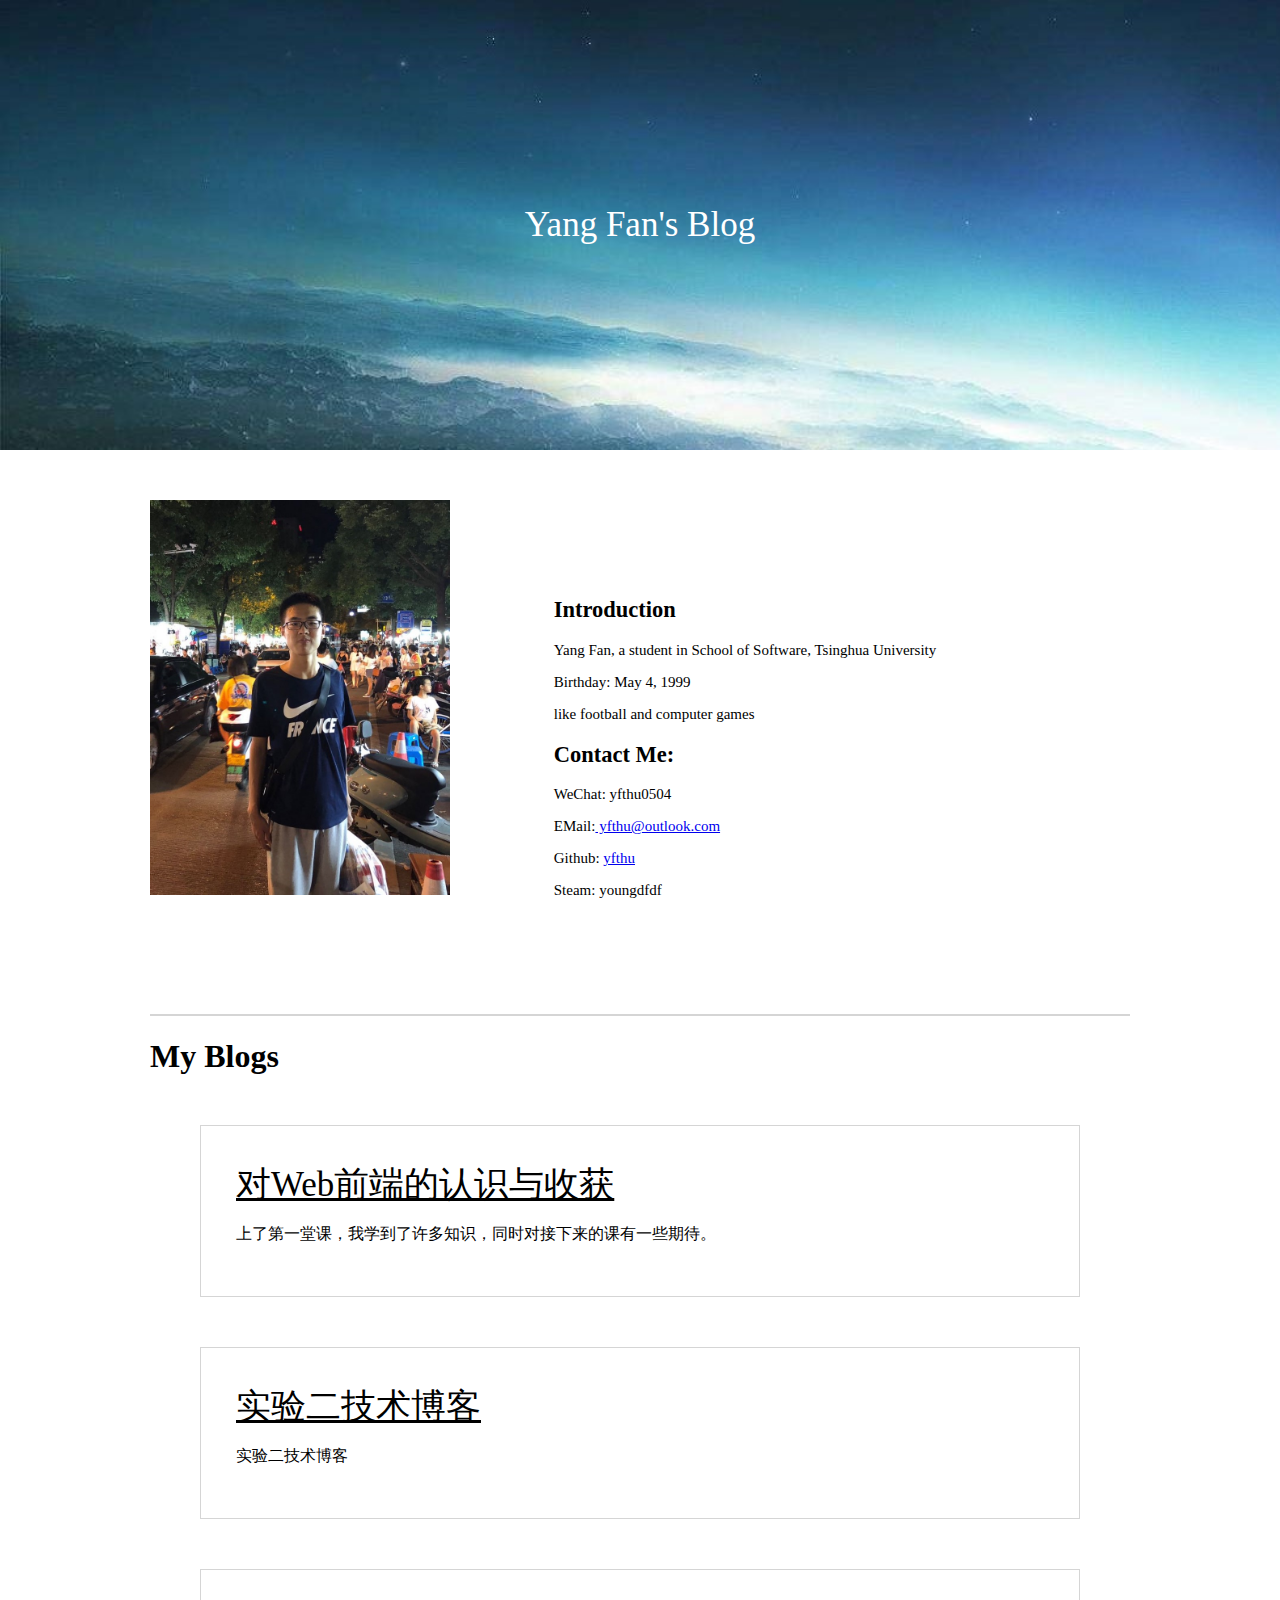
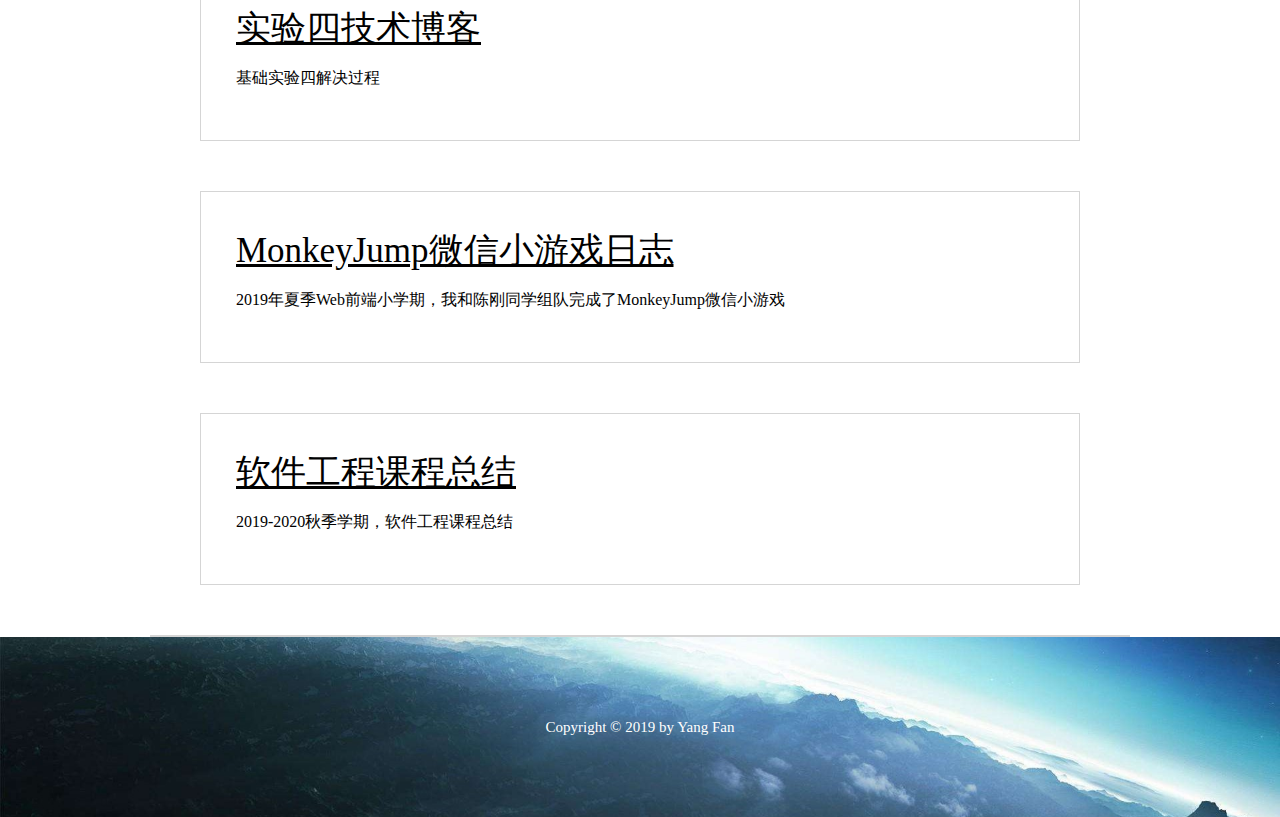
<file: index.html>
<!DOCTYPE html>
<html>
<head>
    <meta charset="UTF-8">
    <link rel="stylesheet" href="css/style.css">
    <title>Yang Fan's Blog</title>
</head>
<body topmargin="0px" leftmargin="0px">
<!--顶部图片及标题-->
<div id="topSection">
    <!--标题-->
    <div id="nameTitle"> Yang Fan's Blog </div>
</div>

<!--自我介绍部分-->
<div id = "selfIntroduction">
    <!--自己的照片-->
    <img src="myself.jpg" width="300" style="display: inline" >
    <!--自我介绍文字-->
    <div id = "introductionText" style="display: inline-block">
    <h2>Introduction</h2>
    <p> Yang Fan, a student in School of Software, Tsinghua University<p>
    <p> Birthday: May 4, 1999</p>
    <p> like football and computer games</p>
    <h2>Contact Me:</h2>
    <p> WeChat: yfthu0504</p>
    <p> EMail:<a href="mailto: yfthu@outlook.com">  yfthu@outlook.com</a> </p>
        <p> Github: <a href="https://github.com/yfthu" target="_blank">yfthu</a></p>
    <p> Steam: youngdfdf</p>
    </div>
</div>

<!--画直线-->
<div class = "ScreenLine"></div>

<!--博客部分-->
<div id = "MyBlogs">
    <h1> My Blogs </h1>

    <!--第一篇博客-->
    <div class = "OneBlog">
        <a class = "OneblogTitle" href="blogs/blog1.html" target="_blank">对Web前端的认识与收获</a>
        <p>上了第一堂课，我学到了许多知识，同时对接下来的课有一些期待。</p>

    </div>

    <!--第二篇博客-->
    <div class = "OneBlog">
        <a class = "OneblogTitle" href="blogs/blog2.html" target="_blank">实验二技术博客</a>
        <p>实验二技术博客</p>

    </div>

    <!--第三篇博客-->
    <div class = "OneBlog">
        <a class = "OneblogTitle" href="blogs/blog3.html" target="_blank">实验四技术博客</a>
        <p>基础实验四解决过程</p>

    </div>

    <!--第四篇博客-->
    <div class = "OneBlog">
        <a class = "OneblogTitle" href="blogs/blog4.html" target="_blank">MonkeyJump微信小游戏日志</a>
        <p>2019年夏季Web前端小学期，我和陈刚同学组队完成了MonkeyJump微信小游戏</p>

    </div>

    <!--第五篇博客-->
    <div class = "OneBlog">
        <a class = "OneblogTitle" href="blogs/blog5.html" target="_blank">软件工程课程总结</a>
        <p>2019-2020秋季学期，软件工程课程总结</p>

    </div>
</div>

<!--屏幕底部分-->
<div class = "ScreenLine"></div>
<div id = "bottomSection">
    <!--作者及版权-->
    <div id="bottomText"> Copyright © 2019 by Yang Fan </div>
</div>
</body>
</html>
</file>
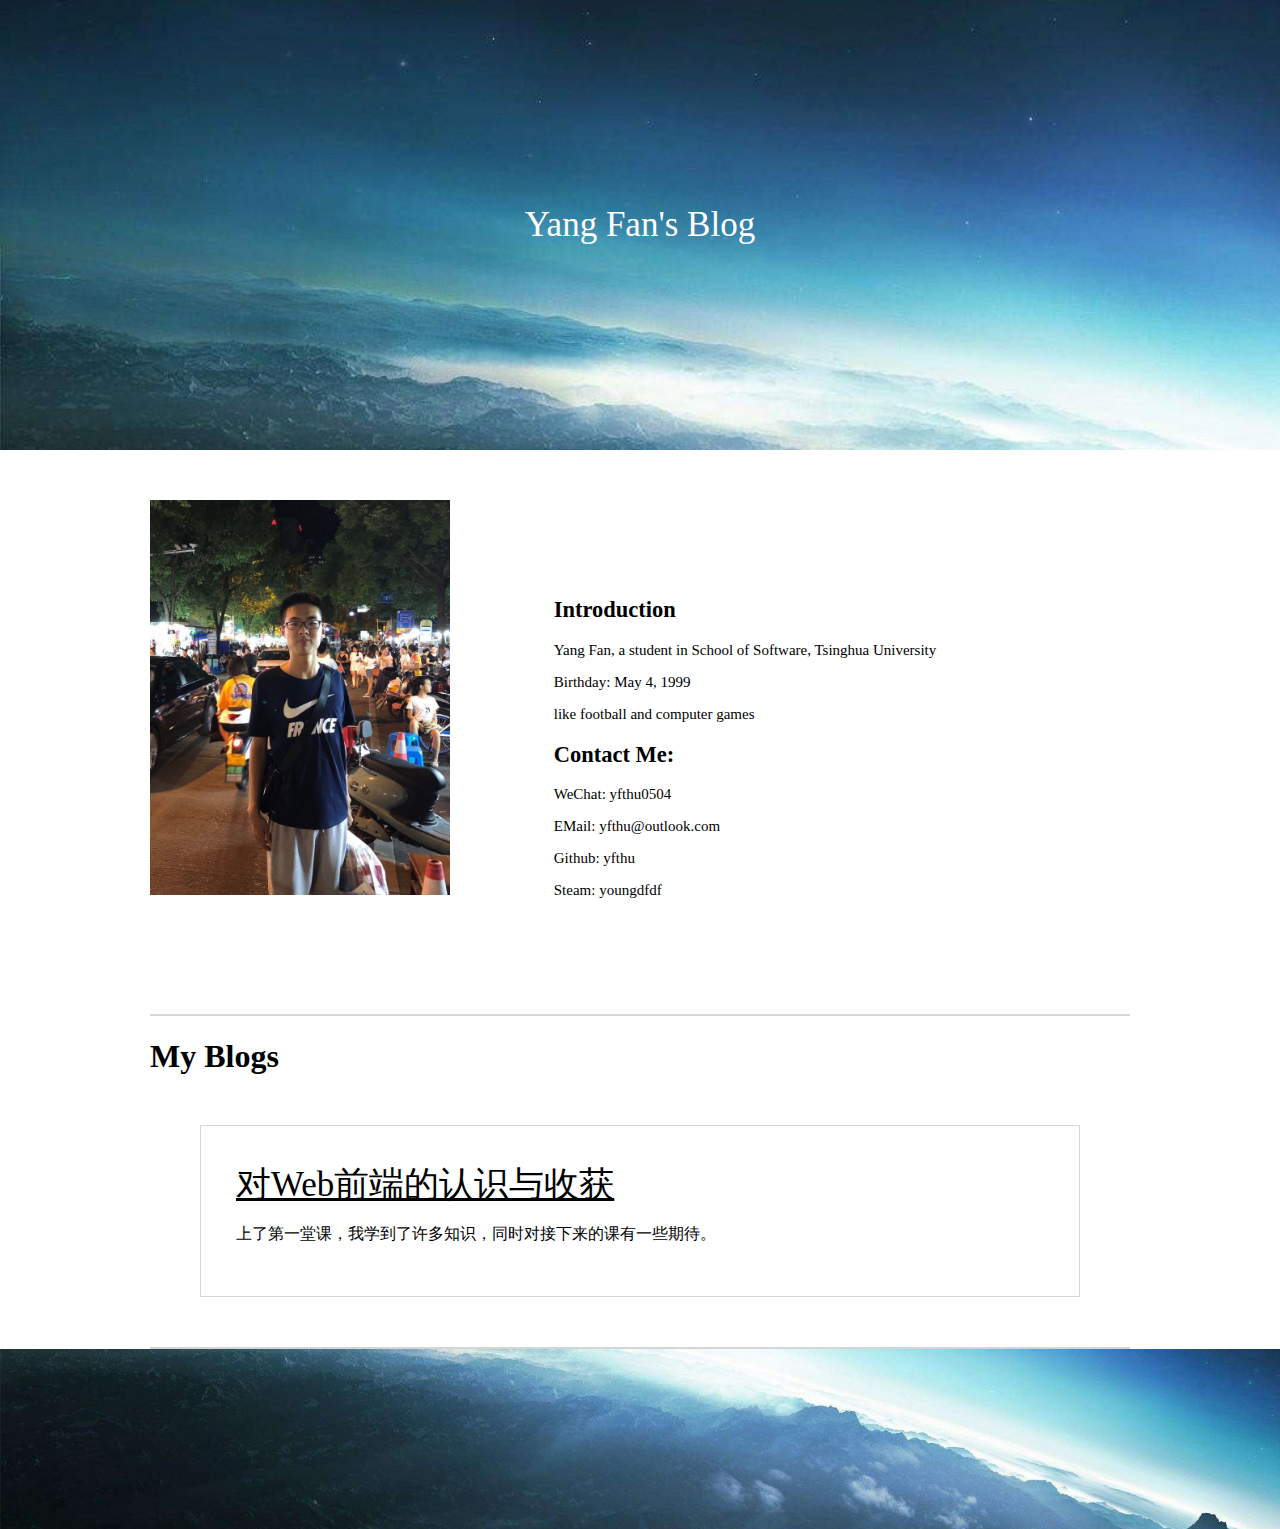
<file: Me.html>
<!DOCTYPE html>
<html>
<head>
    <meta charset="UTF-8">
    <link rel="stylesheet" href="css/style.css">
    <title>Yang Fan's Blog</title>
</head>
<body topmargin="0px" leftmargin="0px">
<div id="topSection">
    <div id="nameTitle"> Yang Fan's Blog </div>
</div>


<div id = "selfIntroduction">
    <img src="myself.jpg" width="300" style="display: inline" >

    <div id = "introductionText" style="display: inline-block">
    <h2>Introduction</h2>
    <p> Yang Fan, a student in School of Software, Tsinghua University<p>
    <p> Birthday: May 4, 1999</p>
    <p> like football and computer games</p>
    <h2>Contact Me:</h2>
    <p> WeChat: yfthu0504</p>
    <p> EMail: yfthu@outlook.com</p>
    <p> Github: yfthu</p>
    <p> Steam: youngdfdf</p>
    </div>
</div>

<!--画直线-->
<div class = "ScreenLine"></div>

<div id = "MyBlogs">
    <h1> My Blogs </h1>
    <div class = "OneBlog">
        <a class = "OneblogTitle" href="blogs/blog1.html" target="_blank">对Web前端的认识与收获</a>
        <p>上了第一堂课，我学到了许多知识，同时对接下来的课有一些期待。</p>

    </div>
</div>

<div class = "ScreenLine"></div>
<div id = "bottomSection"></div>
</body>
</html>
</file>
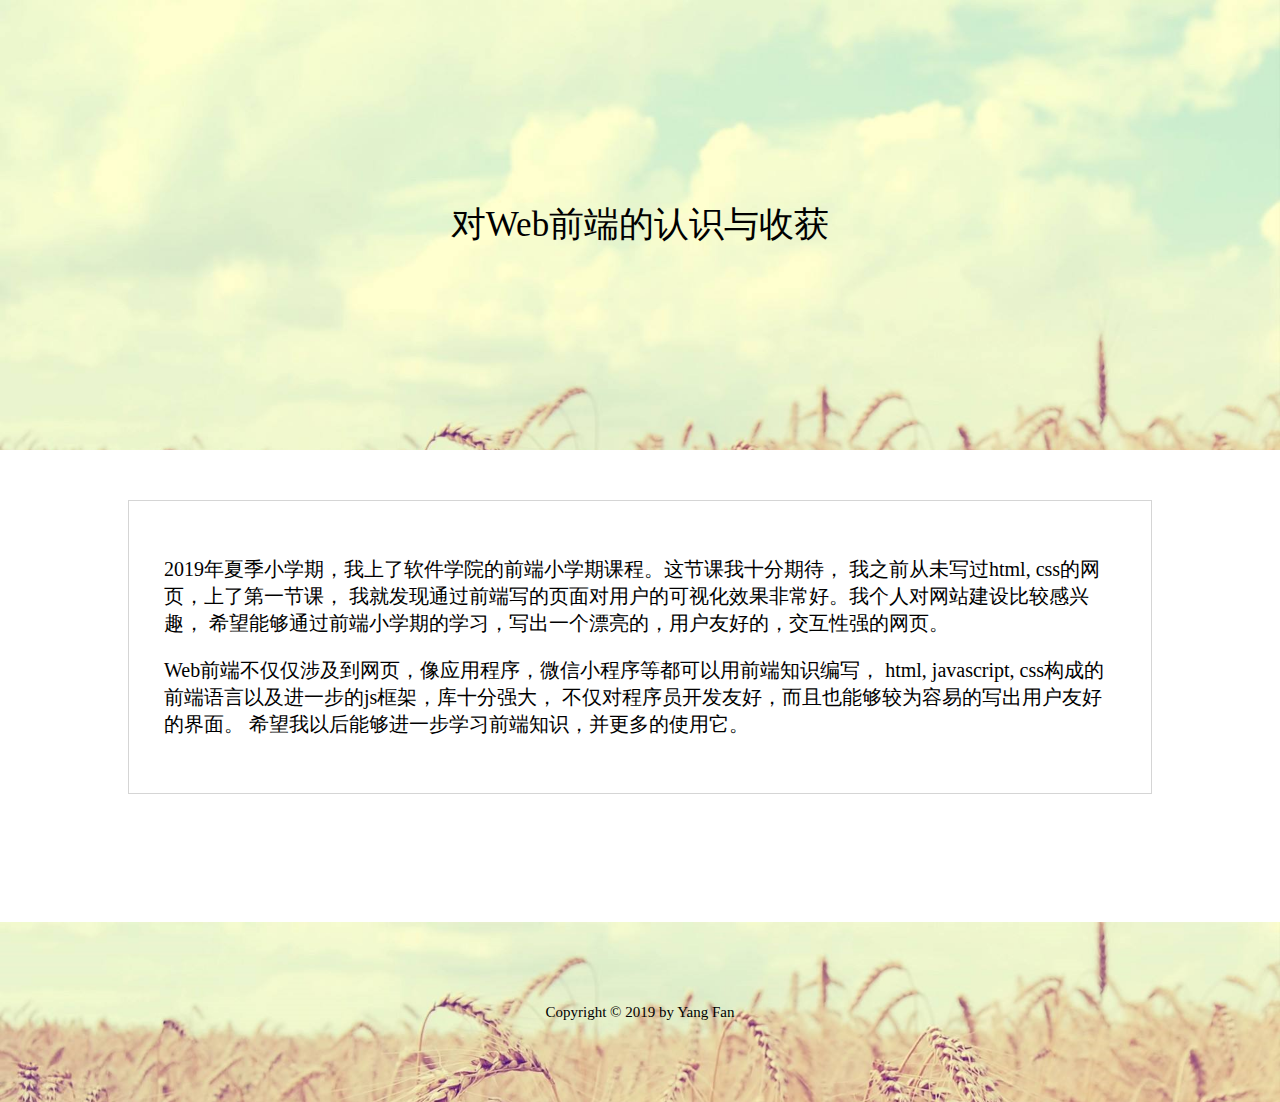
<file: blogs/blog1.html>
<!DOCTYPE html>
<html lang="en">
<head>
    <meta charset="UTF-8">
    <link rel="stylesheet" href="blogStyle.css">
    <title>对Web前端的认识与收获</title>
</head>
<body topmargin="0px" leftmargin="0px">
<div class = "BlogTopSection">
    <div id="blogTitle"> 对Web前端的认识与收获 </div>
</div>
<div class = "MainBody">
    <p>    2019年夏季小学期，我上了软件学院的前端小学期课程。这节课我十分期待，
        我之前从未写过html, css的网页，上了第一节课，
        我就发现通过前端写的页面对用户的可视化效果非常好。我个人对网站建设比较感兴趣，
        希望能够通过前端小学期的学习，写出一个漂亮的，用户友好的，交互性强的网页。</p>
    <p>    Web前端不仅仅涉及到网页，像应用程序，微信小程序等都可以用前端知识编写，
        html, javascript, css构成的前端语言以及进一步的js框架，库十分强大，
        不仅对程序员开发友好，而且也能够较为容易的写出用户友好的界面。
        希望我以后能够进一步学习前端知识，并更多的使用它。</p>

</div>

<!--屏幕底部分-->
<div class = "ScreenLine"></div>
<div id = "bottomSection">
    <!--作者及版权-->
    <div id="bottomText"> Copyright © 2019 by Yang Fan </div>
</div>

</body>
</html>
</file>
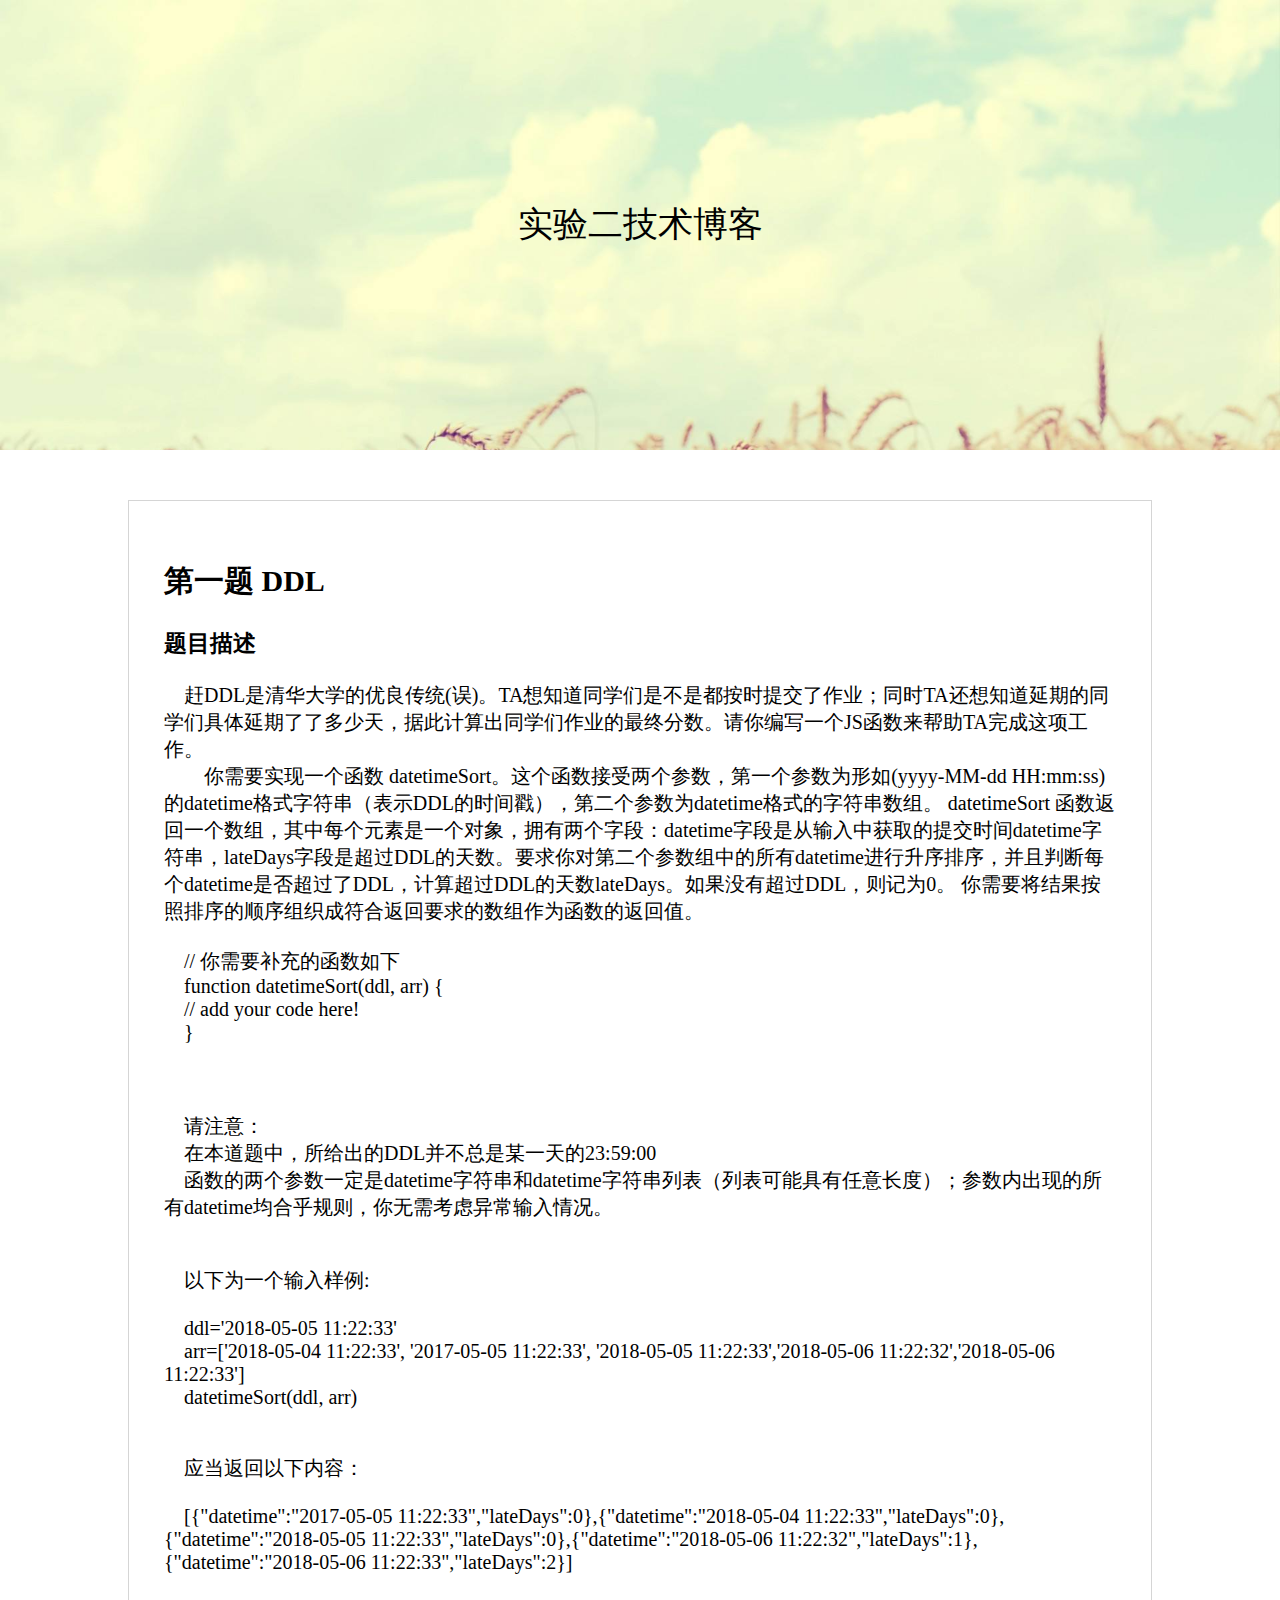
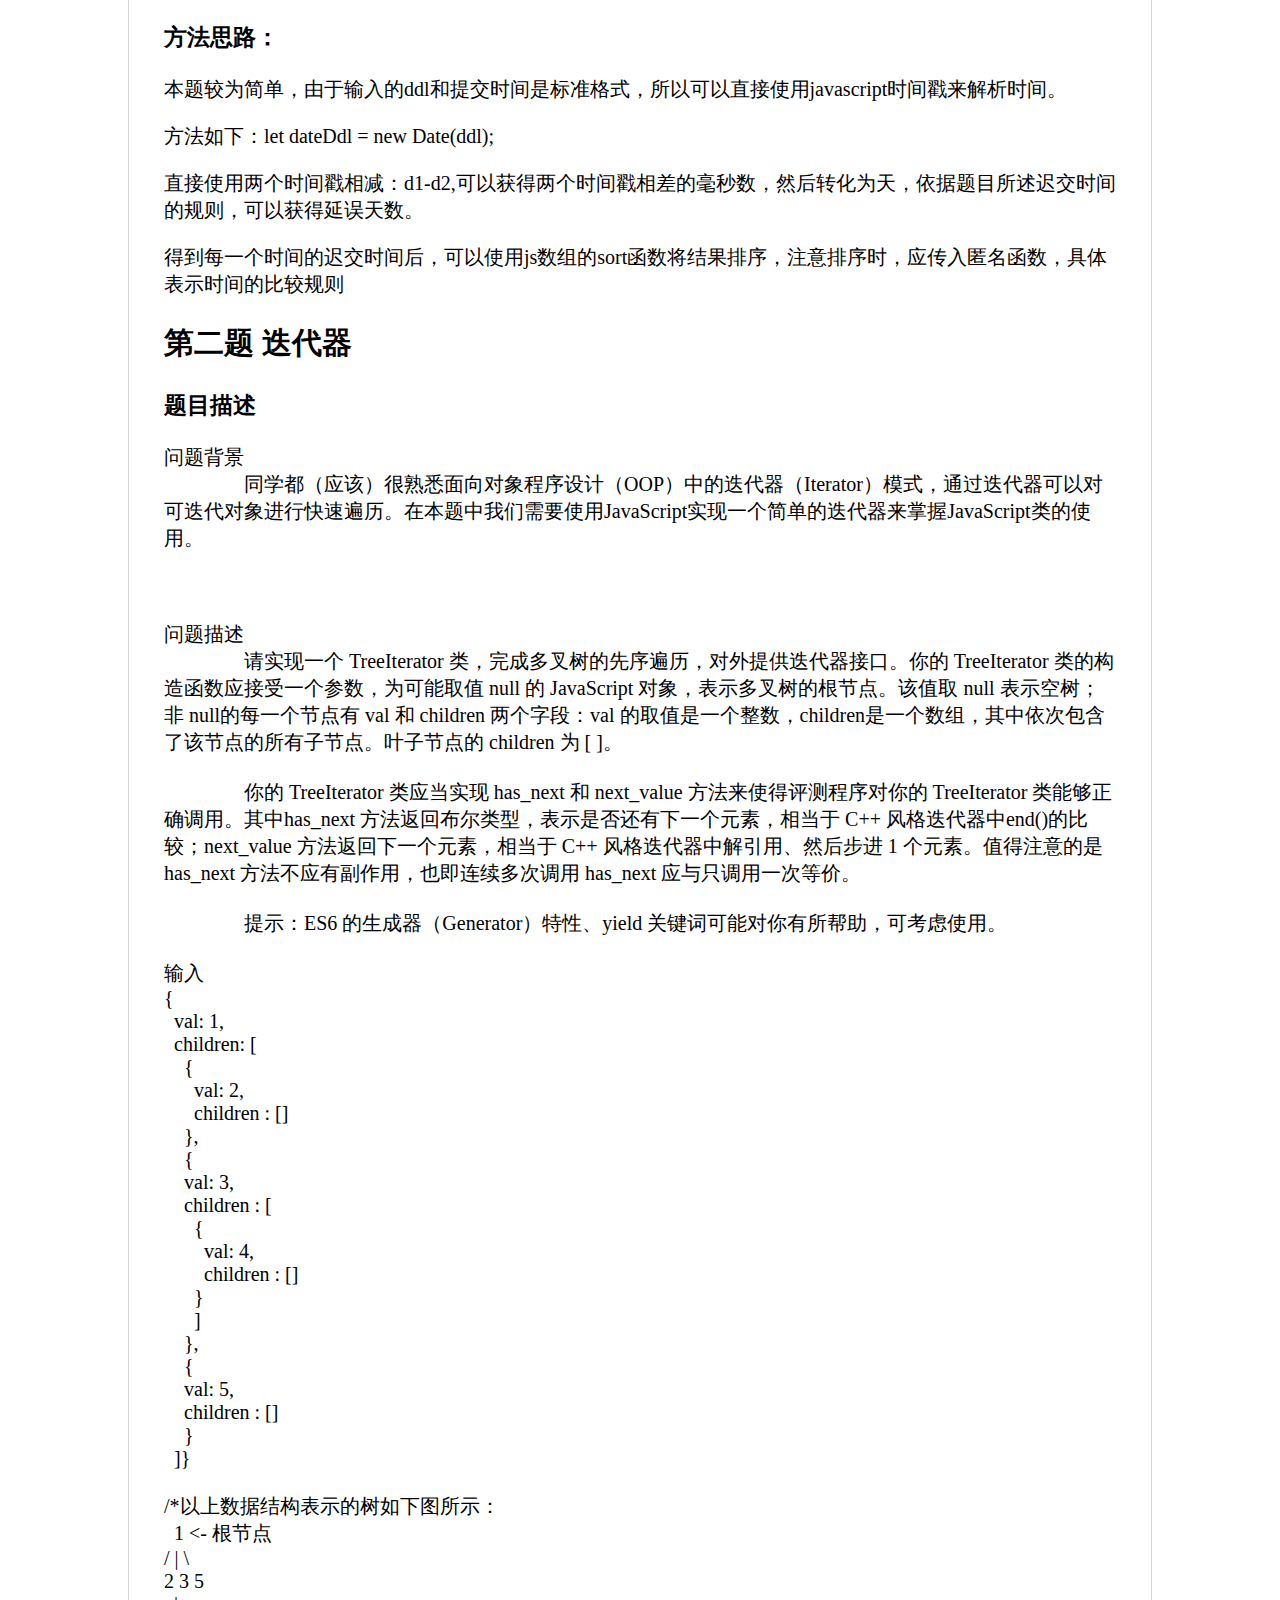
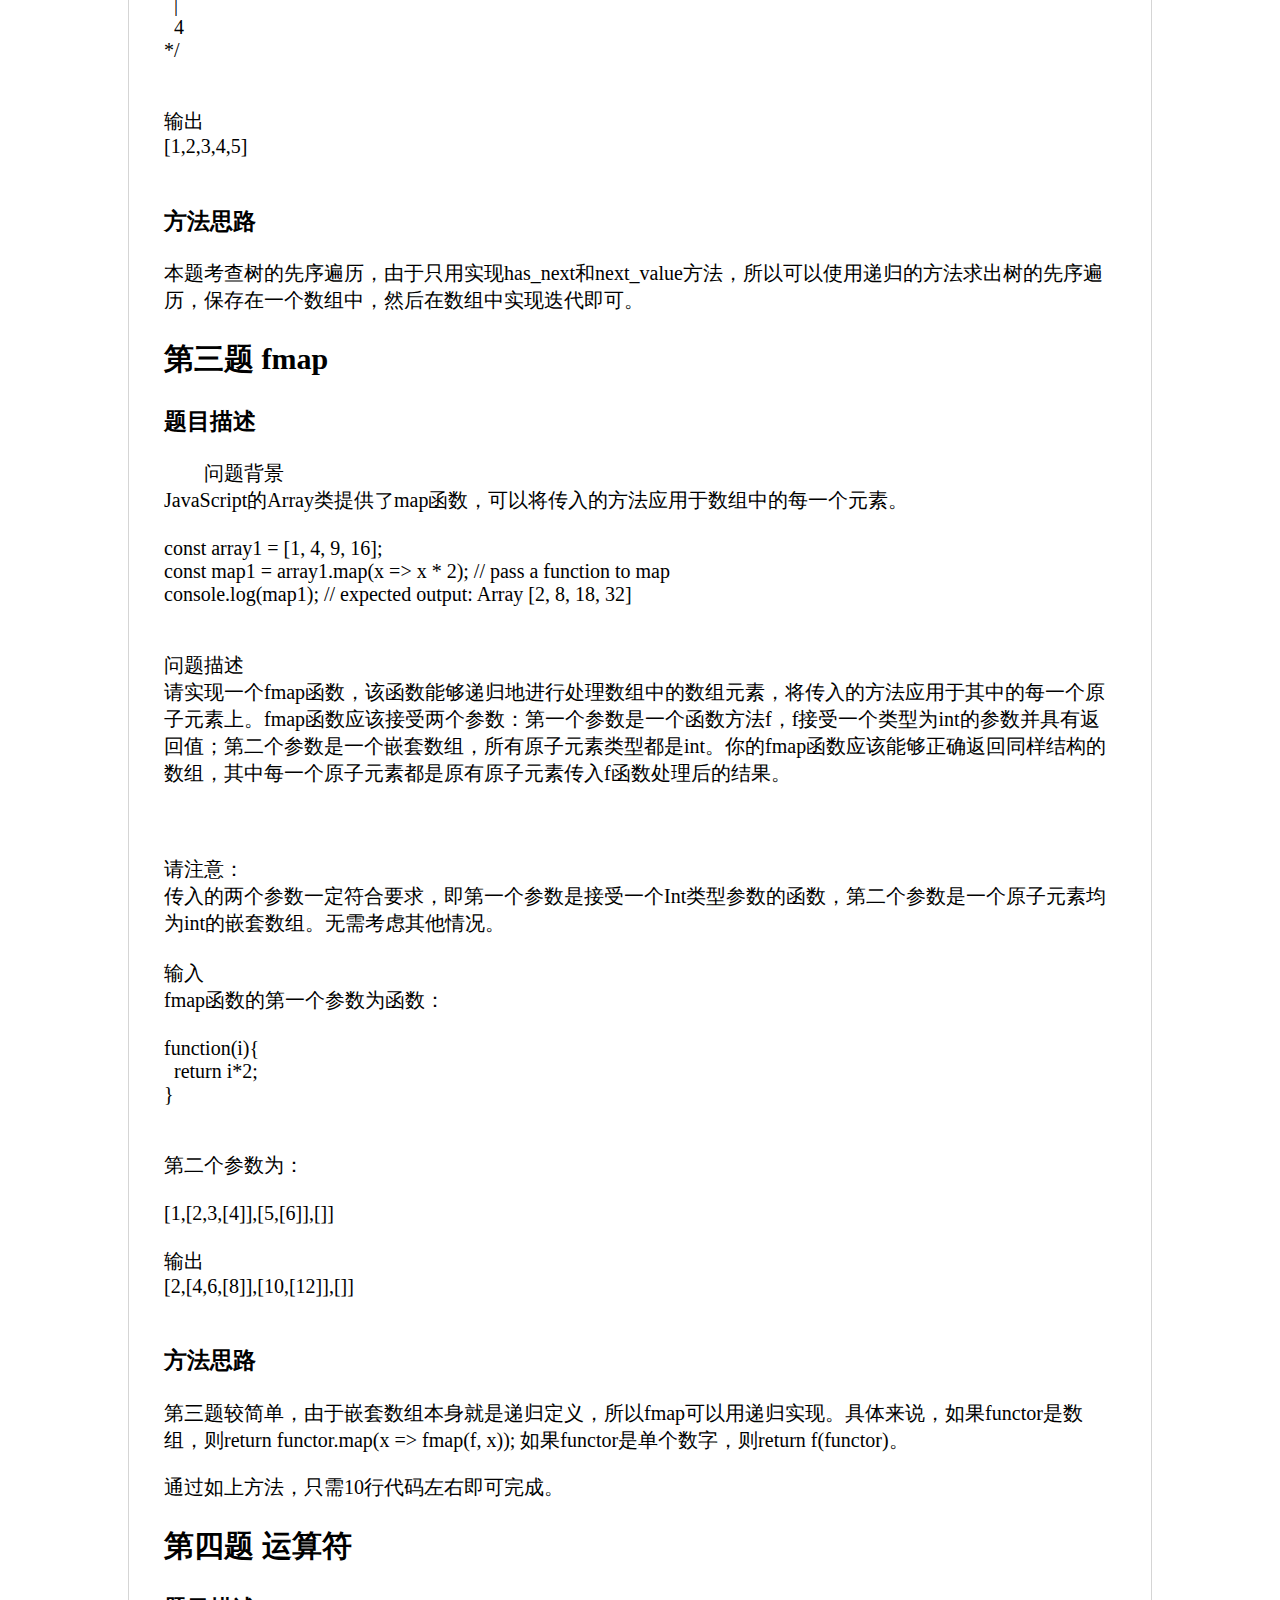
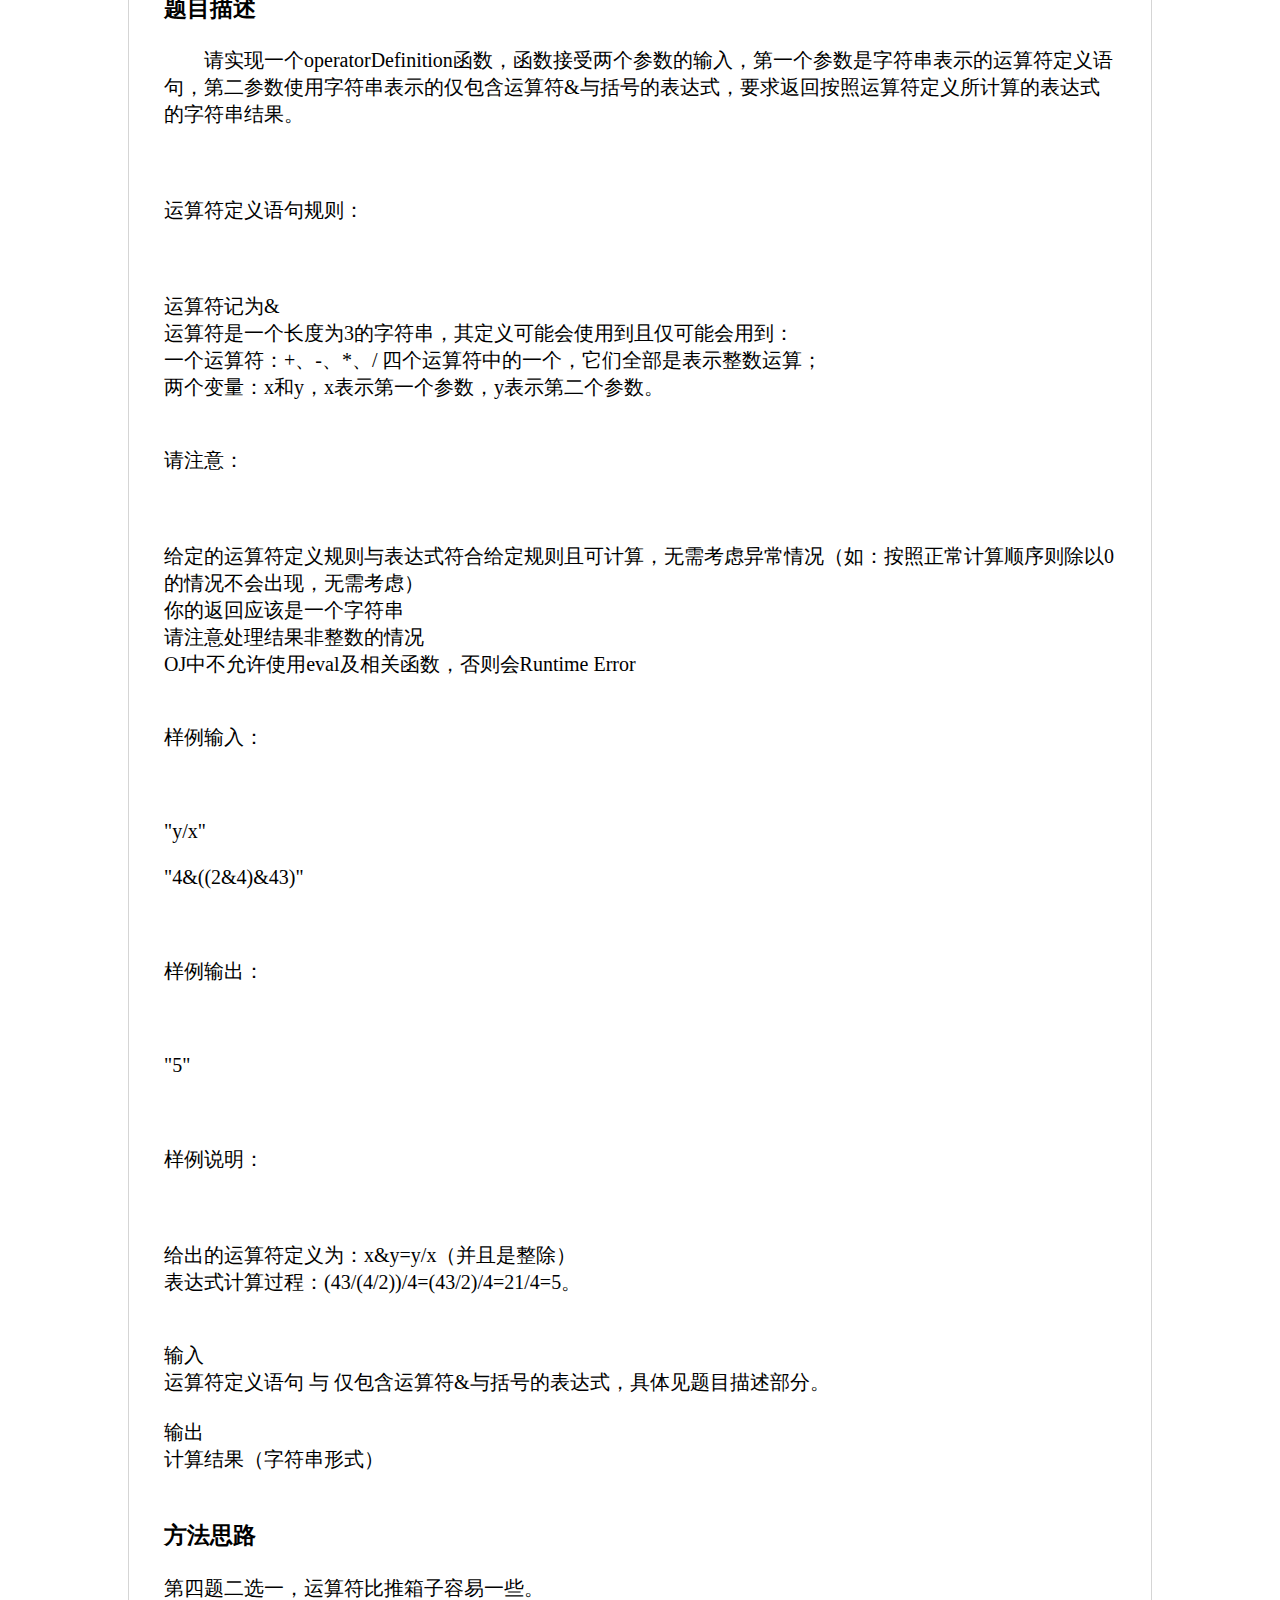
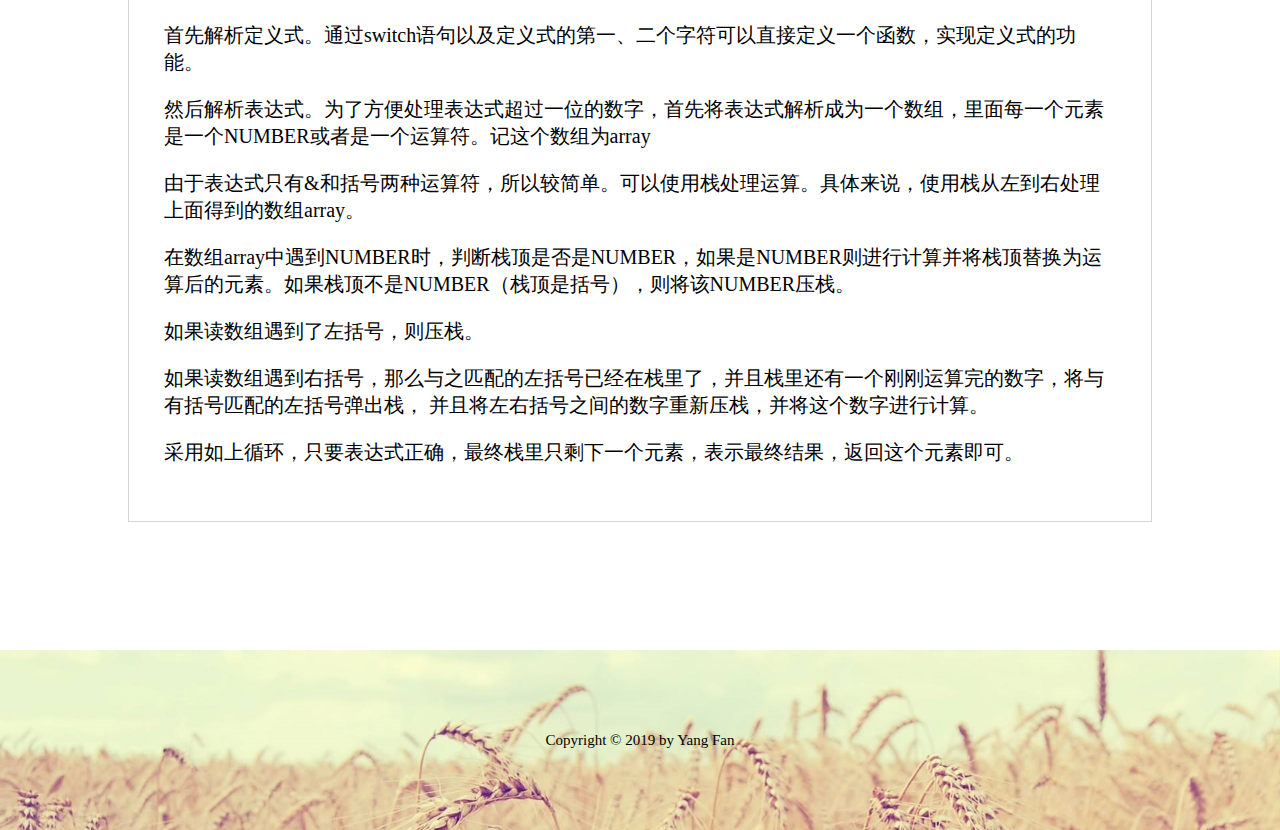
<file: blogs/blog2.html>
<!DOCTYPE html>
<html lang="en">
<head>
    <meta charset="UTF-8">
    <link rel="stylesheet" href="blogStyle.css">
    <title>实验一技术博客</title>
</head>
<body topmargin="0px" leftmargin="0px">
<div class = "BlogTopSection">
    <div id="blogTitle"> 实验二技术博客 </div>
</div>
<div class = "MainBody">
    <h2>第一题 DDL</h2>
    <h3>题目描述</h3>
    <pre>
    赶DDL是清华⼤学的优良传统(误)。TA想知道同学们是不是都按时提交了作业；同时TA还想知道延期的同学们具体延期了了多少天，据此计算出同学们作业的最终分数。请你编写⼀个JS函数来帮助TA完成这项⼯作。
        你需要实现⼀个函数 datetimeSort。这个函数接受两个参数，第⼀个参数为形如(yyyy-MM-dd HH:mm:ss)的datetime格式字符串（表示DDL的时间戳），第二个参数为datetime格式的字符串数组。 datetimeSort 函数返回一个数组，其中每个元素是⼀个对象，拥有两个字段：datetime字段是从输入中获取的提交时间datetime字符串，lateDays字段是超过DDL的天数。要求你对第二个参数组中的所有datetime进⾏升序排序，并且判断每个datetime是否超过了DDL，计算超过DDL的天数lateDays。如果没有超过DDL，则记为0。 你需要将结果按照排序的顺序组织成符合返回要求的数组作为函数的返回值。

    // 你需要补充的函数如下
    ﻿function datetimeSort(ddl, arr) {
    // add your code here!
    }



    请注意：
    在本道题中，所给出的DDL并不总是某⼀天的23:59:00
    函数的两个参数⼀定是datetime字符串和datetime字符串列表（列表可能具有任意长度）；参数内出现的所有datetime均合乎规则，你无需考虑异常输⼊情况。


    以下为一个输入样例:

    ddl='2018-05-05 11:22:33'
    arr=['2018-05-04 11:22:33', '2017-05-05 11:22:33', '2018-05-05 11:22:33','2018-05-06 11:22:32','2018-05-06 11:22:33']
    datetimeSort(ddl, arr)


    应当返回以下内容：

    [{"datetime":"2017-05-05 11:22:33","lateDays":0},{"datetime":"2018-05-04 11:22:33","lateDays":0},{"datetime":"2018-05-05 11:22:33","lateDays":0},{"datetime":"2018-05-06 11:22:32","lateDays":1},{"datetime":"2018-05-06 11:22:33","lateDays":2}]
    </pre>
    <h3>方法思路： </h3>
    <p>本题较为简单，由于输入的ddl和提交时间是标准格式，所以可以直接使用javascript时间戳来解析时间。</p>
    <p>    方法如下：let dateDdl = new Date(ddl);</p>
    <p>    直接使用两个时间戳相减：d1-d2,可以获得两个时间戳相差的毫秒数，然后转化为天，依据题目所述迟交时间的规则，可以获得延误天数。</p>
    <p>得到每一个时间的迟交时间后，可以使用js数组的sort函数将结果排序，注意排序时，应传入匿名函数，具体表示时间的比较规则</p>
    <h2>第二题 迭代器</h2>
    <h3>题目描述</h3>
    <pre>
问题背景
		同学都（应该）很熟悉面向对象程序设计（OOP）中的迭代器（Iterator）模式，通过迭代器可以对可迭代对象进行快速遍历。在本题中我们需要使用JavaScript实现一个简单的迭代器来掌握JavaScript类的使用。



问题描述
		请实现一个 TreeIterator 类，完成多叉树的先序遍历，对外提供迭代器接口。你的 TreeIterator 类的构造函数应接受一个参数，为可能取值 null 的 JavaScript 对象，表示多叉树的根节点。该值取 null 表示空树；非 null的每一个节点有 val 和 children 两个字段：val 的取值是一个整数，children是一个数组，其中依次包含了该节点的所有子节点。叶子节点的 children 为 [ ]。

		你的 TreeIterator 类应当实现 has_next 和 next_value 方法来使得评测程序对你的 TreeIterator 类能够正确调用。其中has_next 方法返回布尔类型，表示是否还有下一个元素，相当于 C++ 风格迭代器中end()的比较；next_value 方法返回下一个元素，相当于 C++ 风格迭代器中解引用、然后步进 1 个元素。值得注意的是 has_next 方法不应有副作用，也即连续多次调用 has_next 应与只调用一次等价。

		提示：ES6 的生成器（Generator）特性、yield 关键词可能对你有所帮助，可考虑使用。

输入
{
  val: 1,
  children: [
    {
      val: 2,
      children : []
    },
    {
    val: 3,
    children : [
      {
        val: 4,
        children : []
      }
      ]
    },
    {
    val: 5,
    children : []
    }
  ]}

/*以上数据结构表示的树如下图所示：﻿
  1 <- 根节点
/ | \
2 3 5
  |
  4
﻿*/


输出
[1,2,3,4,5]
    </pre>
    <h3>方法思路</h3>
    <p>本题考查树的先序遍历，由于只用实现has_next和next_value方法，所以可以使用递归的方法求出树的先序遍历，保存在一个数组中，然后在数组中实现迭代即可。</p>
    <h2>第三题 fmap</h2>
    <h3>题目描述</h3>
    <pre>
        问题背景
JavaScript的Array类提供了map函数，可以将传入的方法应用于数组中的每一个元素。

const array1 = [1, 4, 9, 16];
const map1 = array1.map(x => x * 2);﻿﻿ // pass a function to map
console.log(map1); // expected output: Array [2, 8, 18, 32]


问题描述
请实现一个fmap函数，该函数能够递归地进行处理数组中的数组元素，将传入的方法应用于其中的每一个原子元素上。fmap函数应该接受两个参数：第一个参数是一个函数方法f，f接受一个类型为int的参数并具有返回值；第二个参数是一个嵌套数组，所有原子元素类型都是int。你的fmap函数应该能够正确返回同样结构的数组，其中每一个原子元素都是原有原子元素传入f函数处理后的结果。



请注意：
传入的两个参数一定符合要求，即第一个参数是接受一个Int类型参数的函数，第二个参数是一个原子元素均为int的嵌套数组。无需考虑其他情况。

输入
fmap函数的第一个参数为函数：

function(i){
  return i*2;
}


第二个参数为：

[1,[2,3,[4]],[5,[6]],[]]

输出
[2,[4,6,[8]],[10,[12]],[]]
    </pre>
    <h3>方法思路</h3>
    <p>第三题较简单，由于嵌套数组本身就是递归定义，所以fmap可以用递归实现。具体来说，如果functor是数组，则return functor.map(x => fmap(f, x));
        如果functor是单个数字，则return f(functor)。</p>
    <p>通过如上方法，只需10行代码左右即可完成。</p>
    <h2>第四题 运算符</h2>
    <h3>题目描述</h3>
    <pre>
        请实现一个operatorDefinition函数，函数接受两个参数的输入，第一个参数是字符串表示的运算符定义语句，第二参数使用字符串表示的仅包含运算符&与括号的表达式，要求返回按照运算符定义所计算的表达式的字符串结果。



运算符定义语句规则：



运算符记为&
运算符是一个长度为3的字符串，其定义可能会使用到且仅可能会用到：
⼀个运算符：+、-、*、/ 四个运算符中的⼀个，它们全部是表示整数运算；
两个变量：x和y，x表示第一个参数，y表示第二个参数。


请注意：



给定的运算符定义规则与表达式符合给定规则且可计算，⽆需考虑异常情况（如：按照正常计算顺序则除以0的情况不会出现，无需考虑）
你的返回应该是一个字符串
请注意处理结果⾮整数的情况
OJ中不允许使用eval及相关函数，否则会Runtime Error


样例输入：



"y/x"

"4&((2&4)&43)"



样例输出：



"5"



样例说明：



给出的运算符定义为：x&y=y/x（并且是整除）
表达式计算过程：(43/(4/2))/4=(43/2)/4=21/4=5。


输入
运算符定义语句 与 仅包含运算符&与括号的表达式，具体见题目描述部分。

输出
计算结果（字符串形式）
    </pre>
    <h3>方法思路</h3>
    <p>第四题二选一，运算符比推箱子容易一些。</p>
    <p>首先解析定义式。通过switch语句以及定义式的第一、二个字符可以直接定义一个函数，实现定义式的功能。</p>
    <p>然后解析表达式。为了方便处理表达式超过一位的数字，首先将表达式解析成为一个数组，里面每一个元素是一个NUMBER或者是一个运算符。记这个数组为array</p>
    <p>由于表达式只有&和括号两种运算符，所以较简单。可以使用栈处理运算。具体来说，使用栈从左到右处理上面得到的数组array。</p>
    <p>在数组array中遇到NUMBER时，判断栈顶是否是NUMBER，如果是NUMBER则进行计算并将栈顶替换为运算后的元素。如果栈顶不是NUMBER（栈顶是括号），则将该NUMBER压栈。</p>
    <p>如果读数组遇到了左括号，则压栈。</p>
    <p>如果读数组遇到右括号，那么与之匹配的左括号已经在栈里了，并且栈里还有一个刚刚运算完的数字，将与有括号匹配的左括号弹出栈，
        并且将左右括号之间的数字重新压栈，并将这个数字进行计算。</p>
    <p>采用如上循环，只要表达式正确，最终栈里只剩下一个元素，表示最终结果，返回这个元素即可。</p>
</div>

<!--屏幕底部分-->
<div class = "ScreenLine"></div>
<div id = "bottomSection">
    <!--作者及版权-->
    <div id="bottomText"> Copyright © 2019 by Yang Fan </div>
</div>

</body>
</html>
</file>
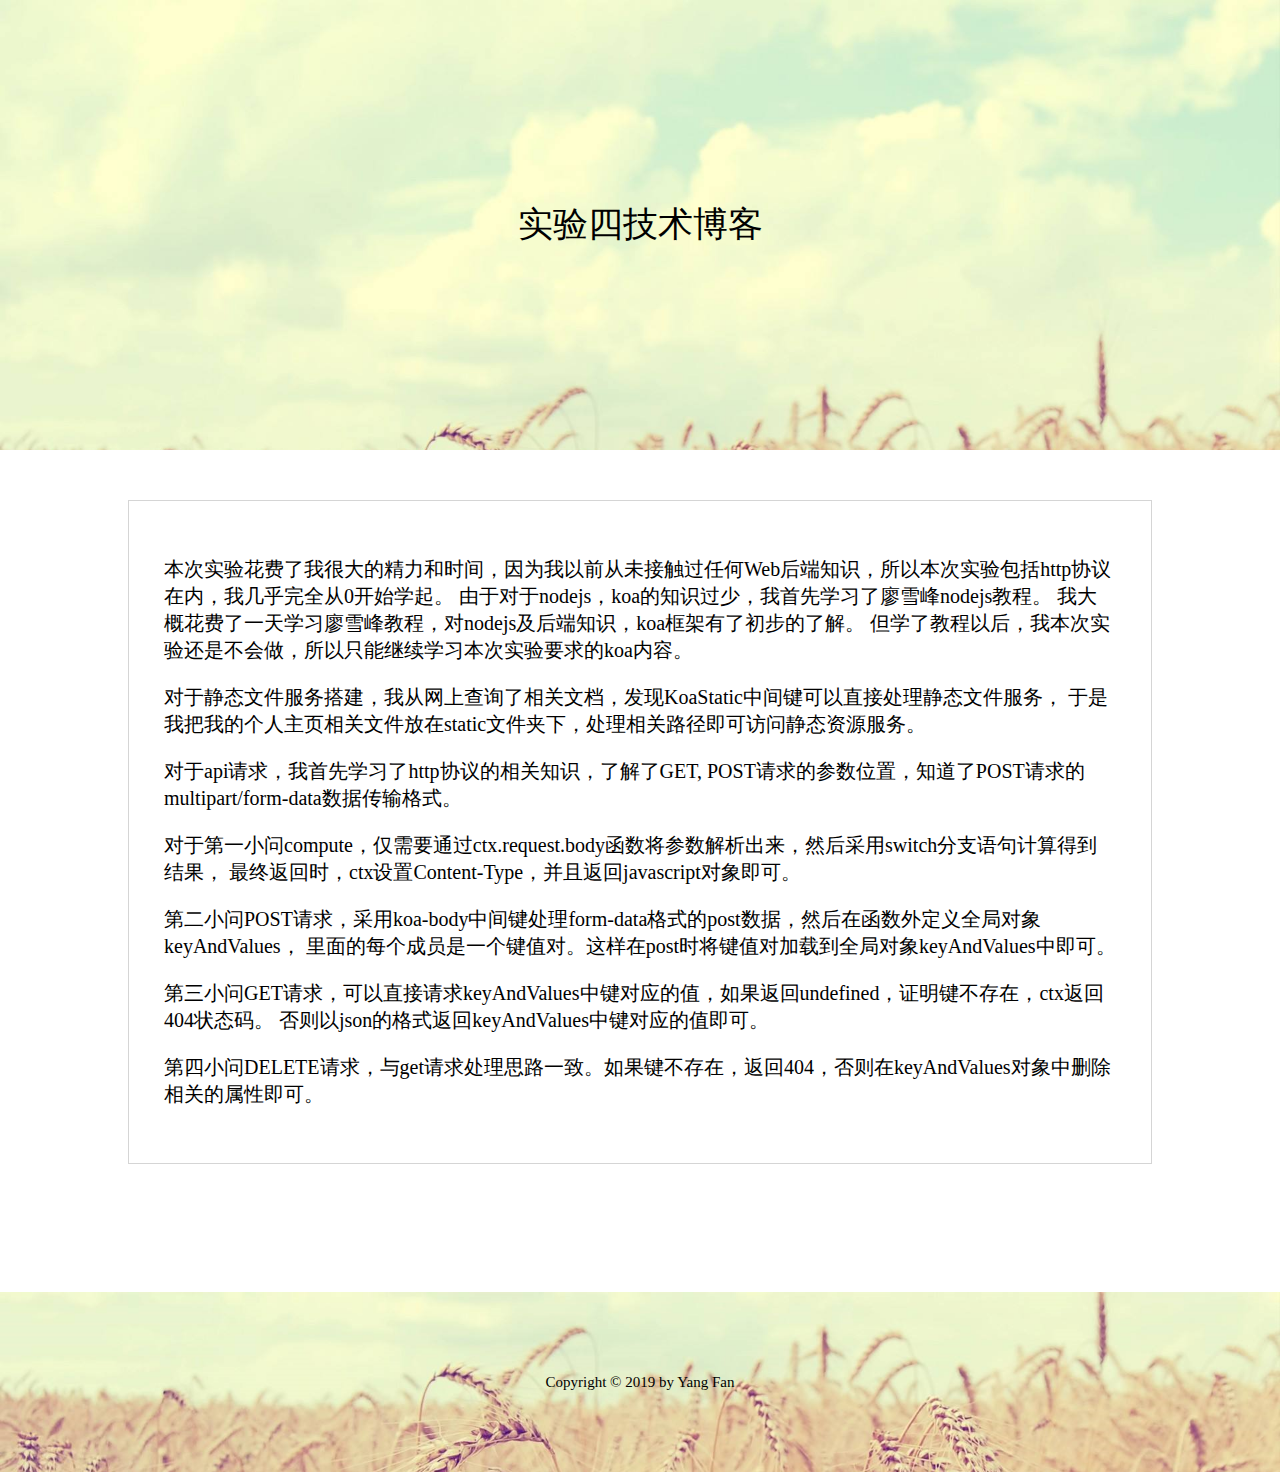
<file: blogs/blog3.html>
<!DOCTYPE html>
<html lang="en">
<head>
    <meta charset="UTF-8">
    <link rel="stylesheet" href="blogStyle.css">
    <title>实验四技术博客</title>
</head>
<body topmargin="0px" leftmargin="0px">
<div class = "BlogTopSection">
    <div id="blogTitle"> 实验四技术博客 </div>
</div>
<div class = "MainBody">
    <p>本次实验花费了我很大的精力和时间，因为我以前从未接触过任何Web后端知识，所以本次实验包括http协议在内，我几乎完全从0开始学起。
        由于对于nodejs，koa的知识过少，我首先学习了廖雪峰nodejs教程。
        我大概花费了一天学习廖雪峰教程，对nodejs及后端知识，koa框架有了初步的了解。
        但学了教程以后，我本次实验还是不会做，所以只能继续学习本次实验要求的koa内容。</p>
    <p>对于静态文件服务搭建，我从网上查询了相关文档，发现KoaStatic中间键可以直接处理静态文件服务，
        于是我把我的个人主页相关文件放在static文件夹下，处理相关路径即可访问静态资源服务。</p>
    <p>对于api请求，我首先学习了http协议的相关知识，了解了GET, POST请求的参数位置，知道了POST请求的multipart/form-data数据传输格式。</p>
    <p>对于第一小问compute，仅需要通过ctx.request.body函数将参数解析出来，然后采用switch分支语句计算得到结果，
        最终返回时，ctx设置Content-Type，并且返回javascript对象即可。</p>
    <p>第二小问POST请求，采用koa-body中间键处理form-data格式的post数据，然后在函数外定义全局对象keyAndValues，
        里面的每个成员是一个键值对。这样在post时将键值对加载到全局对象keyAndValues中即可。</p>
    <p>第三小问GET请求，可以直接请求keyAndValues中键对应的值，如果返回undefined，证明键不存在，ctx返回404状态码。
        否则以json的格式返回keyAndValues中键对应的值即可。</p>
    <p>第四小问DELETE请求，与get请求处理思路一致。如果键不存在，返回404，否则在keyAndValues对象中删除相关的属性即可。</p>
</div>

<!--屏幕底部分-->
<div class = "ScreenLine"></div>
<div id = "bottomSection">
    <!--作者及版权-->
    <div id="bottomText"> Copyright © 2019 by Yang Fan </div>
</div>

</body>
</html>
</file>
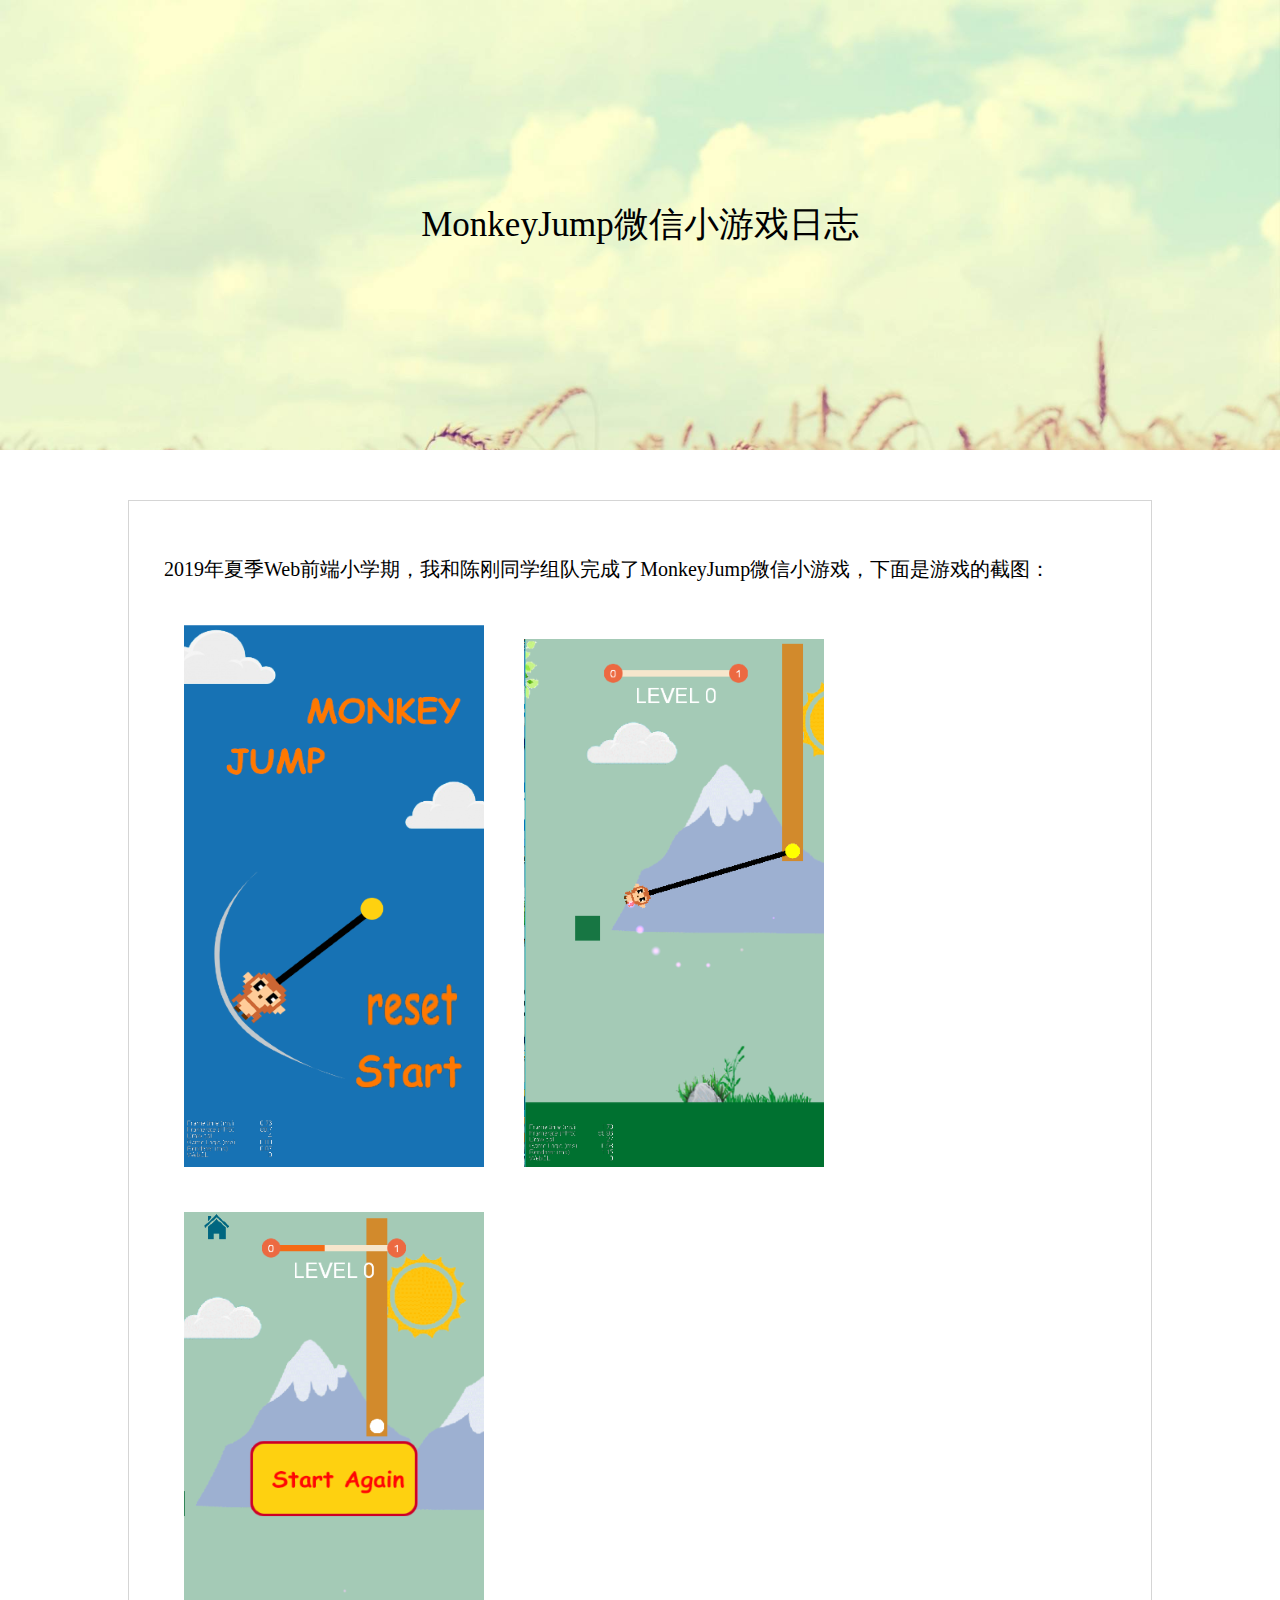
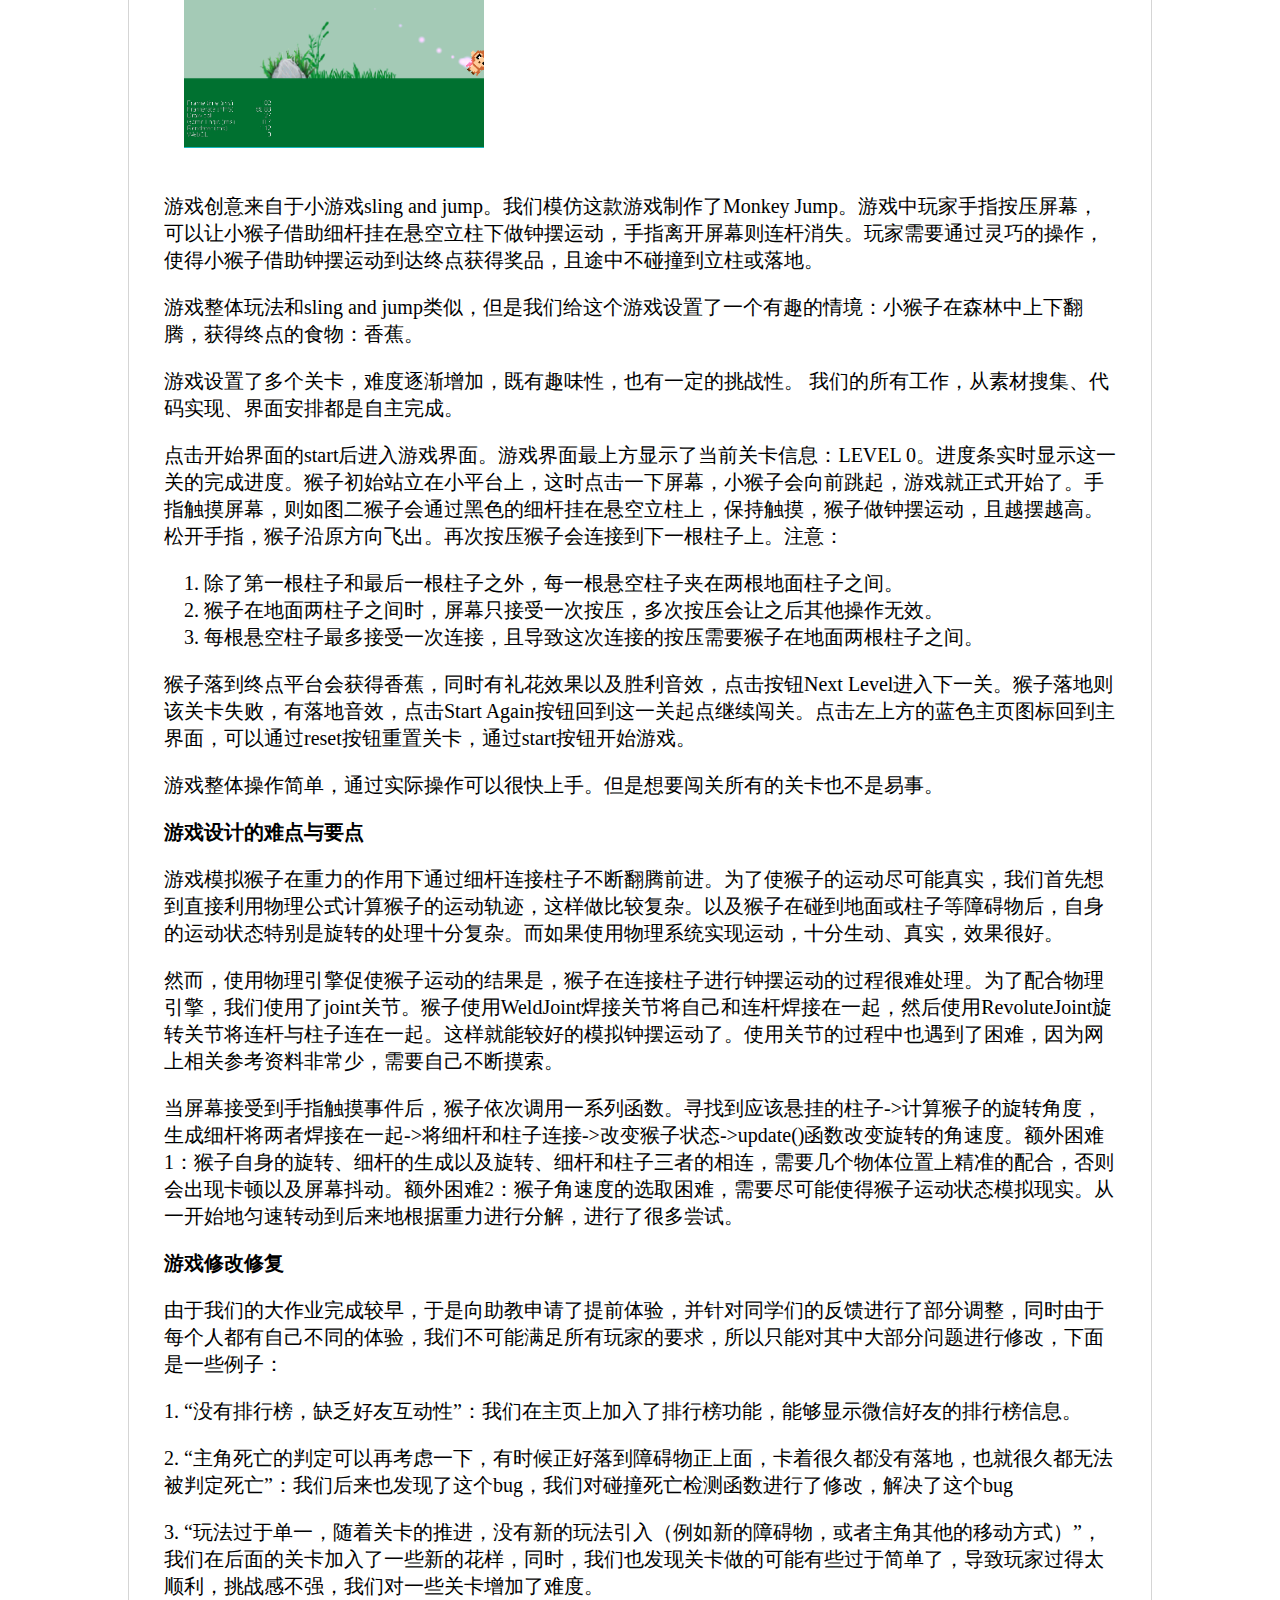
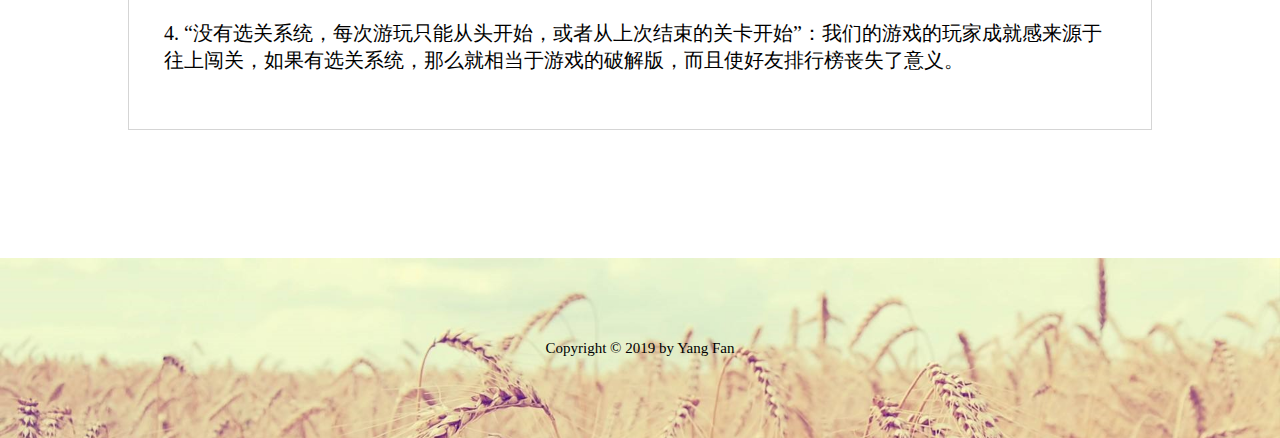
<file: blogs/blog4.html>
<!DOCTYPE html>
<html lang="en">
<head>
    <meta charset="UTF-8">
    <link rel="stylesheet" href="blogStyle.css">
    <title>MonkeyJump微信小游戏日志</title>
</head>
<body topmargin="0px" leftmargin="0px">
<div class = "BlogTopSection">
    <div id="blogTitle"> MonkeyJump微信小游戏日志 </div>
</div>
<div class = "MainBody">
    <p>2019年夏季Web前端小学期，我和陈刚同学组队完成了MonkeyJump微信小游戏，下面是游戏的截图：</p>
    <div id = "pic3">
    <img class = "pic" src="blog4rsc/pic1.png"><img class = "pic" src="blog4rsc/pic2.png"><img class = "pic" src="blog4rsc/pic3.png">
    </div>
    <p>游戏创意来自于小游戏sling and jump。我们模仿这款游戏制作了Monkey Jump。游戏中玩家手指按压屏幕，可以让小猴子借助细杆挂在悬空立柱下做钟摆运动，手指离开屏幕则连杆消失。玩家需要通过灵巧的操作，使得小猴子借助钟摆运动到达终点获得奖品，且途中不碰撞到立柱或落地。</p>
    <p>游戏整体玩法和sling and jump类似，但是我们给这个游戏设置了一个有趣的情境：小猴子在森林中上下翻腾，获得终点的食物：香蕉。</p>
    <p>游戏设置了多个关卡，难度逐渐增加，既有趣味性，也有一定的挑战性。
        我们的所有工作，从素材搜集、代码实现、界面安排都是自主完成。</p>
    <p>点击开始界面的start后进入游戏界面。游戏界面最上方显示了当前关卡信息：LEVEL 0。进度条实时显示这一关的完成进度。猴子初始站立在小平台上，这时点击一下屏幕，小猴子会向前跳起，游戏就正式开始了。手指触摸屏幕，则如图二猴子会通过黑色的细杆挂在悬空立柱上，保持触摸，猴子做钟摆运动，且越摆越高。松开手指，猴子沿原方向飞出。再次按压猴子会连接到下一根柱子上。注意：</p>
    <ol>    
    <li>除了第一根柱子和最后一根柱子之外，每一根悬空柱子夹在两根地面柱子之间。</li>
    <li>猴子在地面两柱子之间时，屏幕只接受一次按压，多次按压会让之后其他操作无效。</li>
    <li>每根悬空柱子最多接受一次连接，且导致这次连接的按压需要猴子在地面两根柱子之间。</li>
    </ol>    
    <p>猴子落到终点平台会获得香蕉，同时有礼花效果以及胜利音效，点击按钮Next Level进入下一关。猴子落地则该关卡失败，有落地音效，点击Start Again按钮回到这一关起点继续闯关。点击左上方的蓝色主页图标回到主界面，可以通过reset按钮重置关卡，通过start按钮开始游戏。</p>
    <p>游戏整体操作简单，通过实际操作可以很快上手。但是想要闯关所有的关卡也不是易事。</p>
    <b>游戏设计的难点与要点</b>
    <p>游戏模拟猴子在重力的作用下通过细杆连接柱子不断翻腾前进。为了使猴子的运动尽可能真实，我们首先想到直接利用物理公式计算猴子的运动轨迹，这样做比较复杂。以及猴子在碰到地面或柱子等障碍物后，自身的运动状态特别是旋转的处理十分复杂。而如果使用物理系统实现运动，十分生动、真实，效果很好。</p>
    <p>然而，使用物理引擎促使猴子运动的结果是，猴子在连接柱子进行钟摆运动的过程很难处理。为了配合物理引擎，我们使用了joint关节。猴子使用WeldJoint焊接关节将自己和连杆焊接在一起，然后使用RevoluteJoint旋转关节将连杆与柱子连在一起。这样就能较好的模拟钟摆运动了。使用关节的过程中也遇到了困难，因为网上相关参考资料非常少，需要自己不断摸索。</p>
    <p>当屏幕接受到手指触摸事件后，猴子依次调用一系列函数。寻找到应该悬挂的柱子->计算猴子的旋转角度，生成细杆将两者焊接在一起->将细杆和柱子连接->改变猴子状态->update()函数改变旋转的角速度。额外困难1：猴子自身的旋转、细杆的生成以及旋转、细杆和柱子三者的相连，需要几个物体位置上精准的配合，否则会出现卡顿以及屏幕抖动。额外困难2：猴子角速度的选取困难，需要尽可能使得猴子运动状态模拟现实。从一开始地匀速转动到后来地根据重力进行分解，进行了很多尝试。</p>
    <b>游戏修改修复</b>
    <p>由于我们的大作业完成较早，于是向助教申请了提前体验，并针对同学们的反馈进行了部分调整，同时由于每个人都有自己不同的体验，我们不可能满足所有玩家的要求，所以只能对其中大部分问题进行修改，下面是一些例子：</p>
    <p>1. “没有排行榜，缺乏好友互动性”：我们在主页上加入了排行榜功能，能够显示微信好友的排行榜信息。</p>
    <p>2. “主角死亡的判定可以再考虑一下，有时候正好落到障碍物正上面，卡着很久都没有落地，也就很久都无法被判定死亡”：我们后来也发现了这个bug，我们对碰撞死亡检测函数进行了修改，解决了这个bug</p>
    <p>3. “玩法过于单一，随着关卡的推进，没有新的玩法引入（例如新的障碍物，或者主角其他的移动方式）”，我们在后面的关卡加入了一些新的花样，同时，我们也发现关卡做的可能有些过于简单了，导致玩家过得太顺利，挑战感不强，我们对一些关卡增加了难度。</p>
    <p>4. “没有选关系统，每次游玩只能从头开始，或者从上次结束的关卡开始”：我们的游戏的玩家成就感来源于往上闯关，如果有选关系统，那么就相当于游戏的破解版，而且使好友排行榜丧失了意义。</p>
</div>

<!--屏幕底部分-->
<div class = "ScreenLine"></div>
<div id = "bottomSection">
    <!--作者及版权-->
    <div id="bottomText"> Copyright © 2019 by Yang Fan </div>
</div>

</body>
</html>
</file>
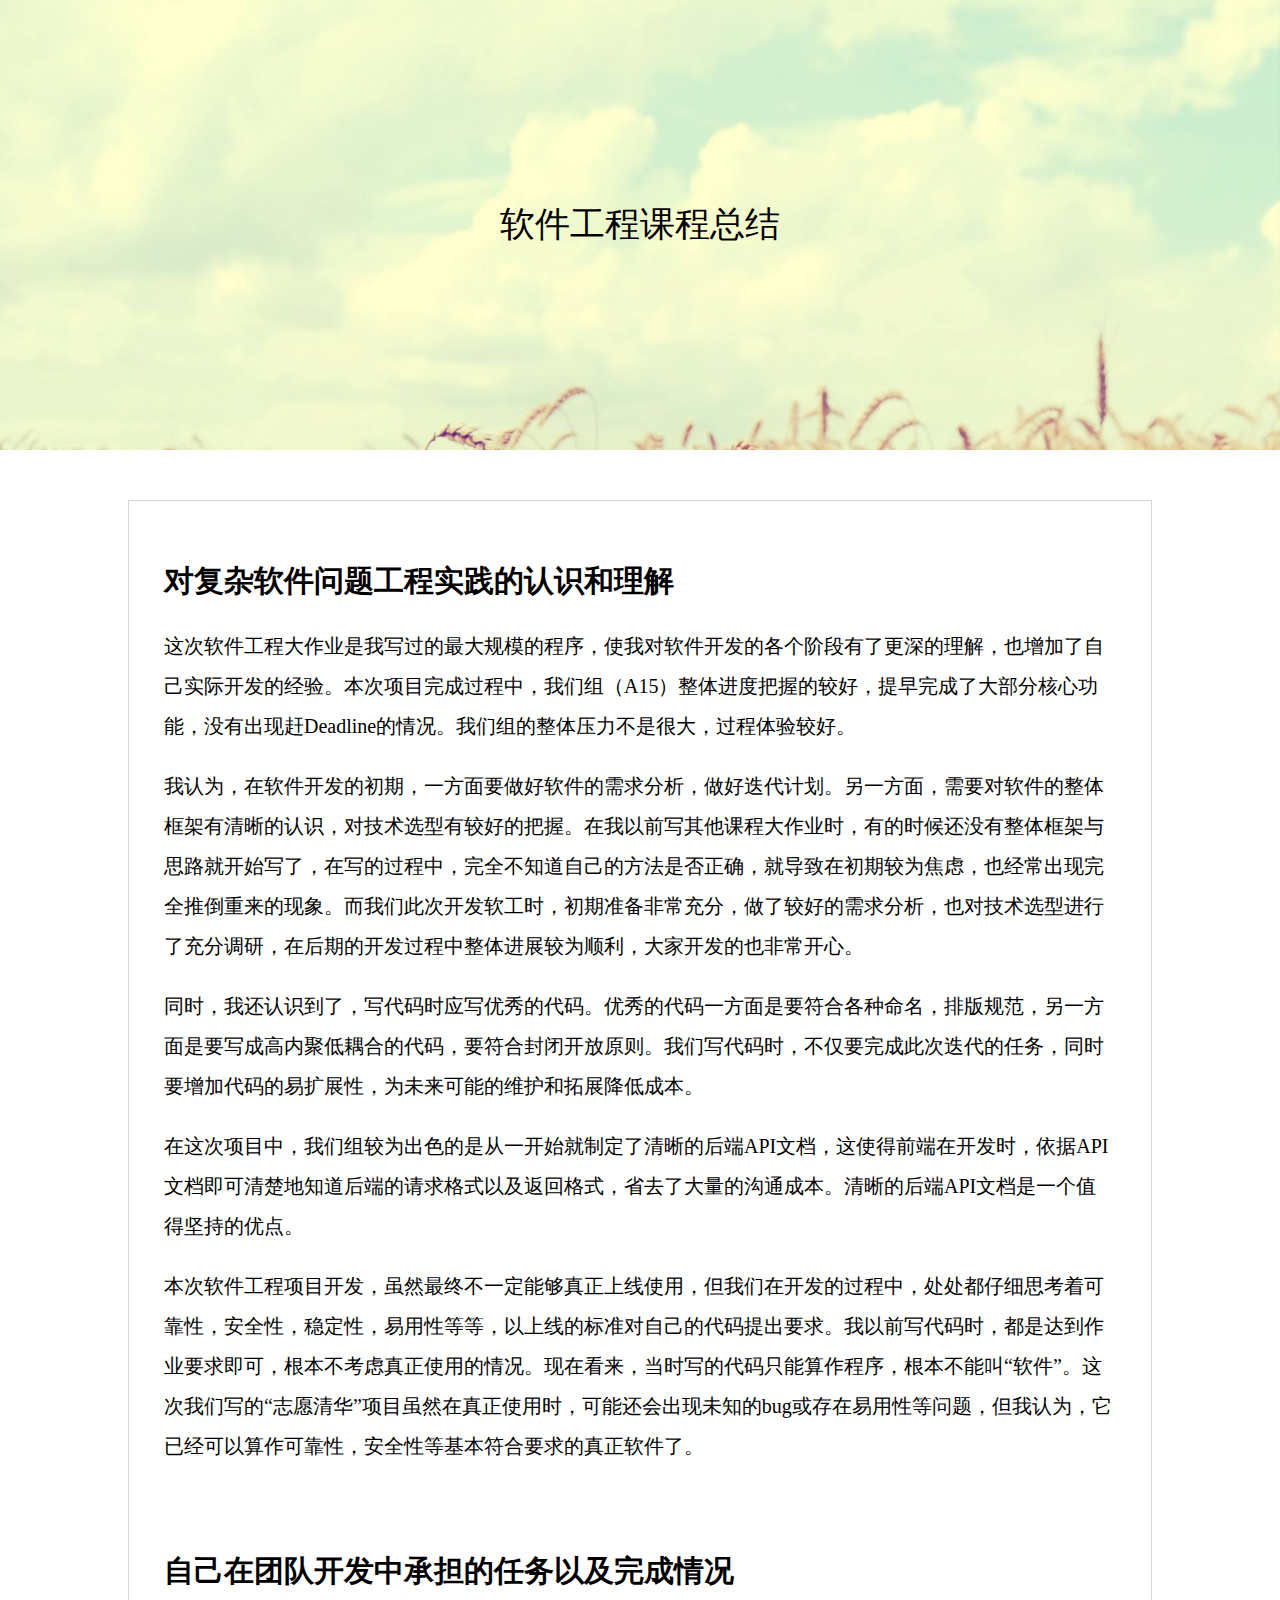
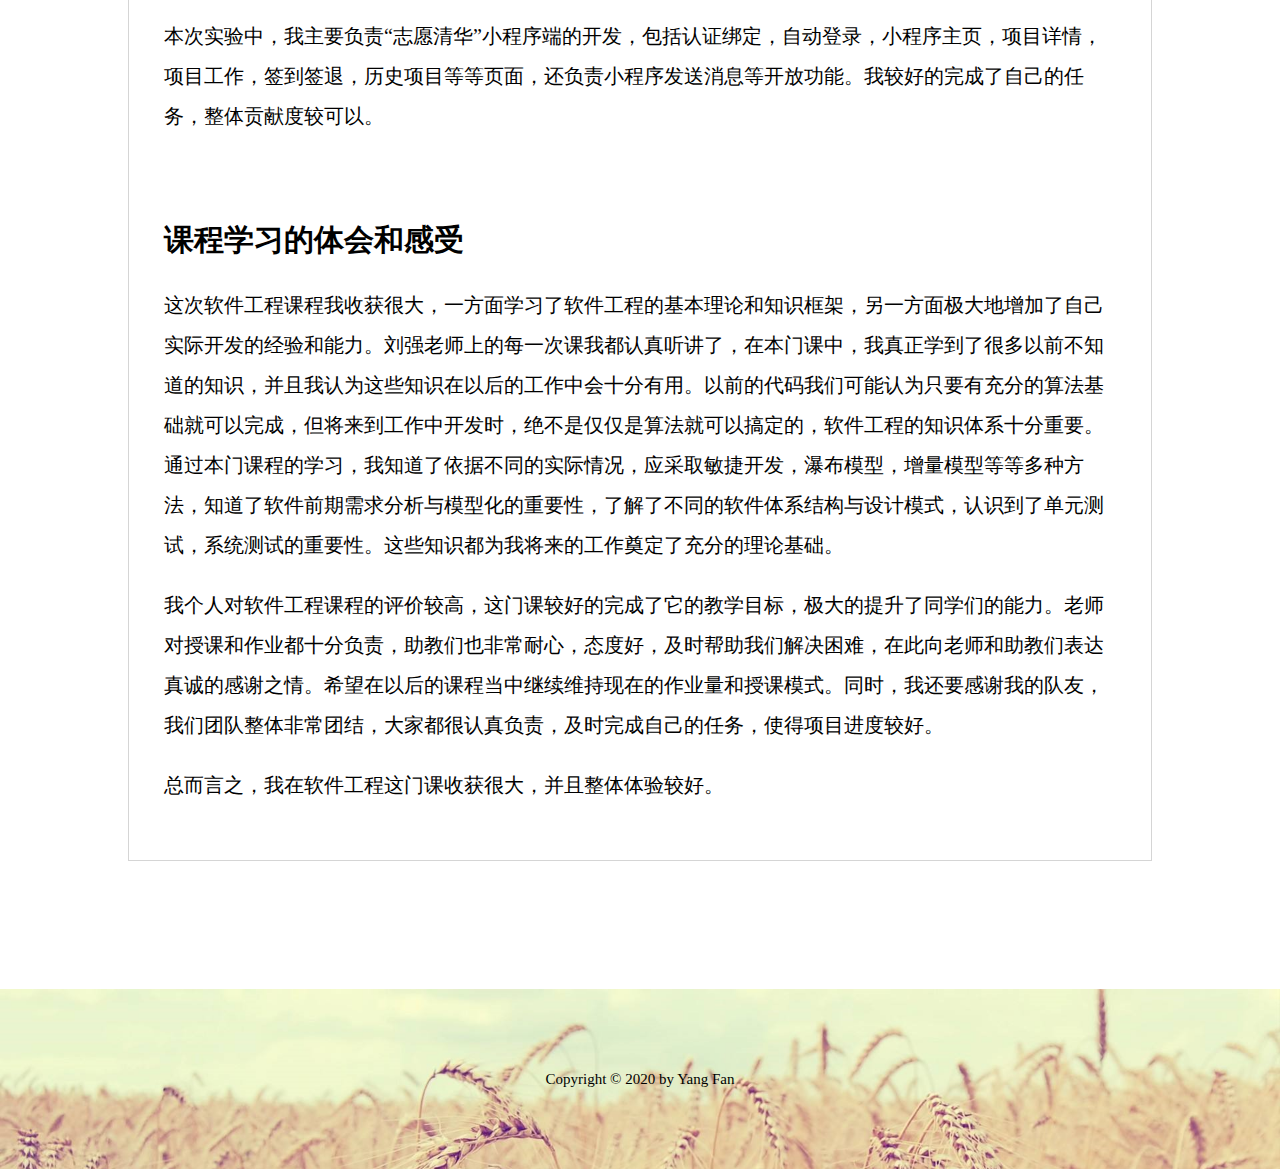
<file: blogs/blog5.html>
<!DOCTYPE html>
<html lang="en">
<head>
    <meta charset="UTF-8">
    <link rel="stylesheet" href="blogStyle.css">
    <title>软件工程课程总结</title>
</head>
<body topmargin="0px" leftmargin="0px">
<div class = "BlogTopSection">
    <div id="blogTitle"> 软件工程课程总结 </div>
</div>
<div class = "MainBody" style="line-height: 40px;">
    <h2>对复杂软件问题工程实践的认识和理解</h2>
    <p>这次软件工程大作业是我写过的最大规模的程序，使我对软件开发的各个阶段有了更深的理解，也增加了自己实际开发的经验。本次项目完成过程中，我们组（A15）整体进度把握的较好，提早完成了大部分核心功能，没有出现赶Deadline的情况。我们组的整体压力不是很大，过程体验较好。</p>
    <p>我认为，在软件开发的初期，一方面要做好软件的需求分析，做好迭代计划。另一方面，需要对软件的整体框架有清晰的认识，对技术选型有较好的把握。在我以前写其他课程大作业时，有的时候还没有整体框架与思路就开始写了，在写的过程中，完全不知道自己的方法是否正确，就导致在初期较为焦虑，也经常出现完全推倒重来的现象。而我们此次开发软工时，初期准备非常充分，做了较好的需求分析，也对技术选型进行了充分调研，在后期的开发过程中整体进展较为顺利，大家开发的也非常开心。</p>
    <p>同时，我还认识到了，写代码时应写优秀的代码。优秀的代码一方面是要符合各种命名，排版规范，另一方面是要写成高内聚低耦合的代码，要符合封闭开放原则。我们写代码时，不仅要完成此次迭代的任务，同时要增加代码的易扩展性，为未来可能的维护和拓展降低成本。</p>
    <p>在这次项目中，我们组较为出色的是从一开始就制定了清晰的后端API文档，这使得前端在开发时，依据API文档即可清楚地知道后端的请求格式以及返回格式，省去了大量的沟通成本。清晰的后端API文档是一个值得坚持的优点。</p>
    <p>本次软件工程项目开发，虽然最终不一定能够真正上线使用，但我们在开发的过程中，处处都仔细思考着可靠性，安全性，稳定性，易用性等等，以上线的标准对自己的代码提出要求。我以前写代码时，都是达到作业要求即可，根本不考虑真正使用的情况。现在看来，当时写的代码只能算作程序，根本不能叫“软件”。这次我们写的“志愿清华”项目虽然在真正使用时，可能还会出现未知的bug或存在易用性等问题，但我认为，它已经可以算作可靠性，安全性等基本符合要求的真正软件了。</p>
    <br/>

    <h2>自己在团队开发中承担的任务以及完成情况</h2>
    <p>本次实验中，我主要负责“志愿清华”小程序端的开发，包括认证绑定，自动登录，小程序主页，项目详情，项目工作，签到签退，历史项目等等页面，还负责小程序发送消息等开放功能。我较好的完成了自己的任务，整体贡献度较可以。</p>
    <br/>

    <h2>课程学习的体会和感受</h2>
    <p>这次软件工程课程我收获很大，一方面学习了软件工程的基本理论和知识框架，另一方面极大地增加了自己实际开发的经验和能力。刘强老师上的每一次课我都认真听讲了，在本门课中，我真正学到了很多以前不知道的知识，并且我认为这些知识在以后的工作中会十分有用。以前的代码我们可能认为只要有充分的算法基础就可以完成，但将来到工作中开发时，绝不是仅仅是算法就可以搞定的，软件工程的知识体系十分重要。通过本门课程的学习，我知道了依据不同的实际情况，应采取敏捷开发，瀑布模型，增量模型等等多种方法，知道了软件前期需求分析与模型化的重要性，了解了不同的软件体系结构与设计模式，认识到了单元测试，系统测试的重要性。这些知识都为我将来的工作奠定了充分的理论基础。</p>
    <p>我个人对软件工程课程的评价较高，这门课较好的完成了它的教学目标，极大的提升了同学们的能力。老师对授课和作业都十分负责，助教们也非常耐心，态度好，及时帮助我们解决困难，在此向老师和助教们表达真诚的感谢之情。希望在以后的课程当中继续维持现在的作业量和授课模式。同时，我还要感谢我的队友，我们团队整体非常团结，大家都很认真负责，及时完成自己的任务，使得项目进度较好。</p>
    <p>总而言之，我在软件工程这门课收获很大，并且整体体验较好。

</div>

<!--屏幕底部分-->
<div class = "ScreenLine"></div>
<div id = "bottomSection">
    <!--作者及版权-->
    <div id="bottomText"> Copyright © 2020 by Yang Fan </div>
</div>

</body>
</html>
</file>
<file: css/style.css>
html{
    margin: 0px;
}

#topSection{
    margin: 0px;
    weight: 100vh;
    height: 50vh;
    background-size: cover;
    background-image: url(rsc/pic2.jpg);
}
#nameTitle{
    line-height:50vh;
    vertical-align: middle;
    text-align: center;
    font-size:35px;
    color: white;
}
#selfIntroduction{
    margin-top: 50px;
    margin-left: 150px;
    margin-bottom: 100px;
    font-size:15px;
}
#introductionText{
    padding-left: 100px;
    padding-top:0px;
}
.ScreenLine{
    margin-left: 150px;
    margin-right: 150px;
    height:2px;
    background-color:#D5D5D5;
}
#MyBlogs{
    margin-left: 150px;
    margin-right: 150px;
}
.OneBlog{
    margin: 50px;
    padding: 35px;
    border:1px solid #D5D5D5;
}

.OneblogTitle{
    font-size: 35px;
    color: black;
    text-underline: none;

}


#bottomSection{
    margin: 0px;
    weight: 100vh;
    height: 20vh;
    background-size: cover;
    background-image: url(rsc/pic3.jpg);
}
#bottomText{
    line-height:20vh;
    vertical-align: middle;
    text-align: center;
    font-size:15px;
    color: white;
}
</file>
<file: blogs/blogStyle.css>
.BlogTopSection{
    margin: 0px;
    weight: 100vh;
    height: 50vh;
    background-size: cover;
    background-image: url(timg2.jpg);
}

#blogTitle{
    line-height:50vh;
    vertical-align: middle;
    text-align: center;
    font-size:35px;
    color: black;
}

.MainBody{
    margin: 50px 10% 10% 10%;
    padding: 35px;
    border:1px solid #D5D5D5;
    font-size: 20px;
}

pre{
    font-family: "楷体","楷体_GB2312";
    white-space: pre-wrap;
}

#bottomSection{
    margin: 0px;
    weight: 100vh;
    height: 20vh;
    background-size: cover;
    background-image: url(bottom.jpg);
}
#bottomText{
    line-height:20vh;
    vertical-align: middle;
    text-align: center;
    font-size:15px;
    color: black;
}
#pic3{
   display: inline-block; 
}
.pic{
    margin: 20px;
}
</file>
